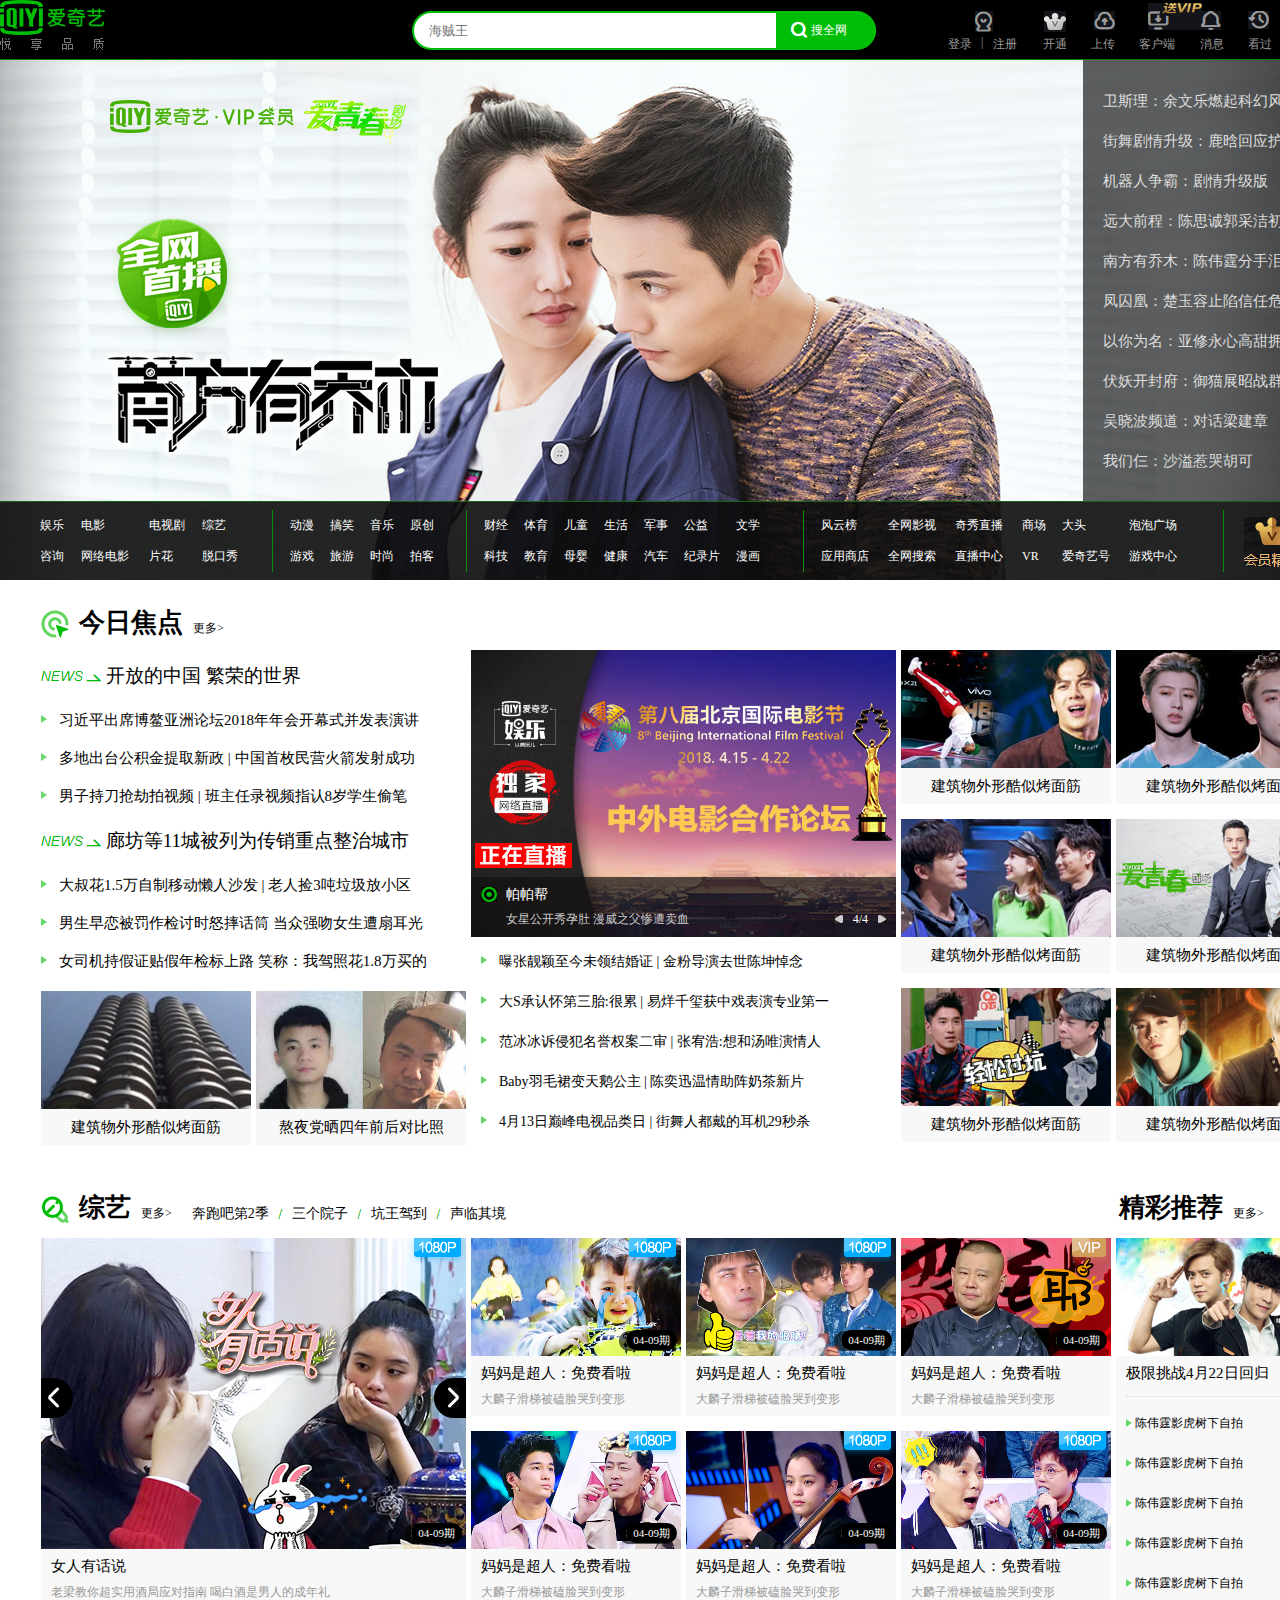
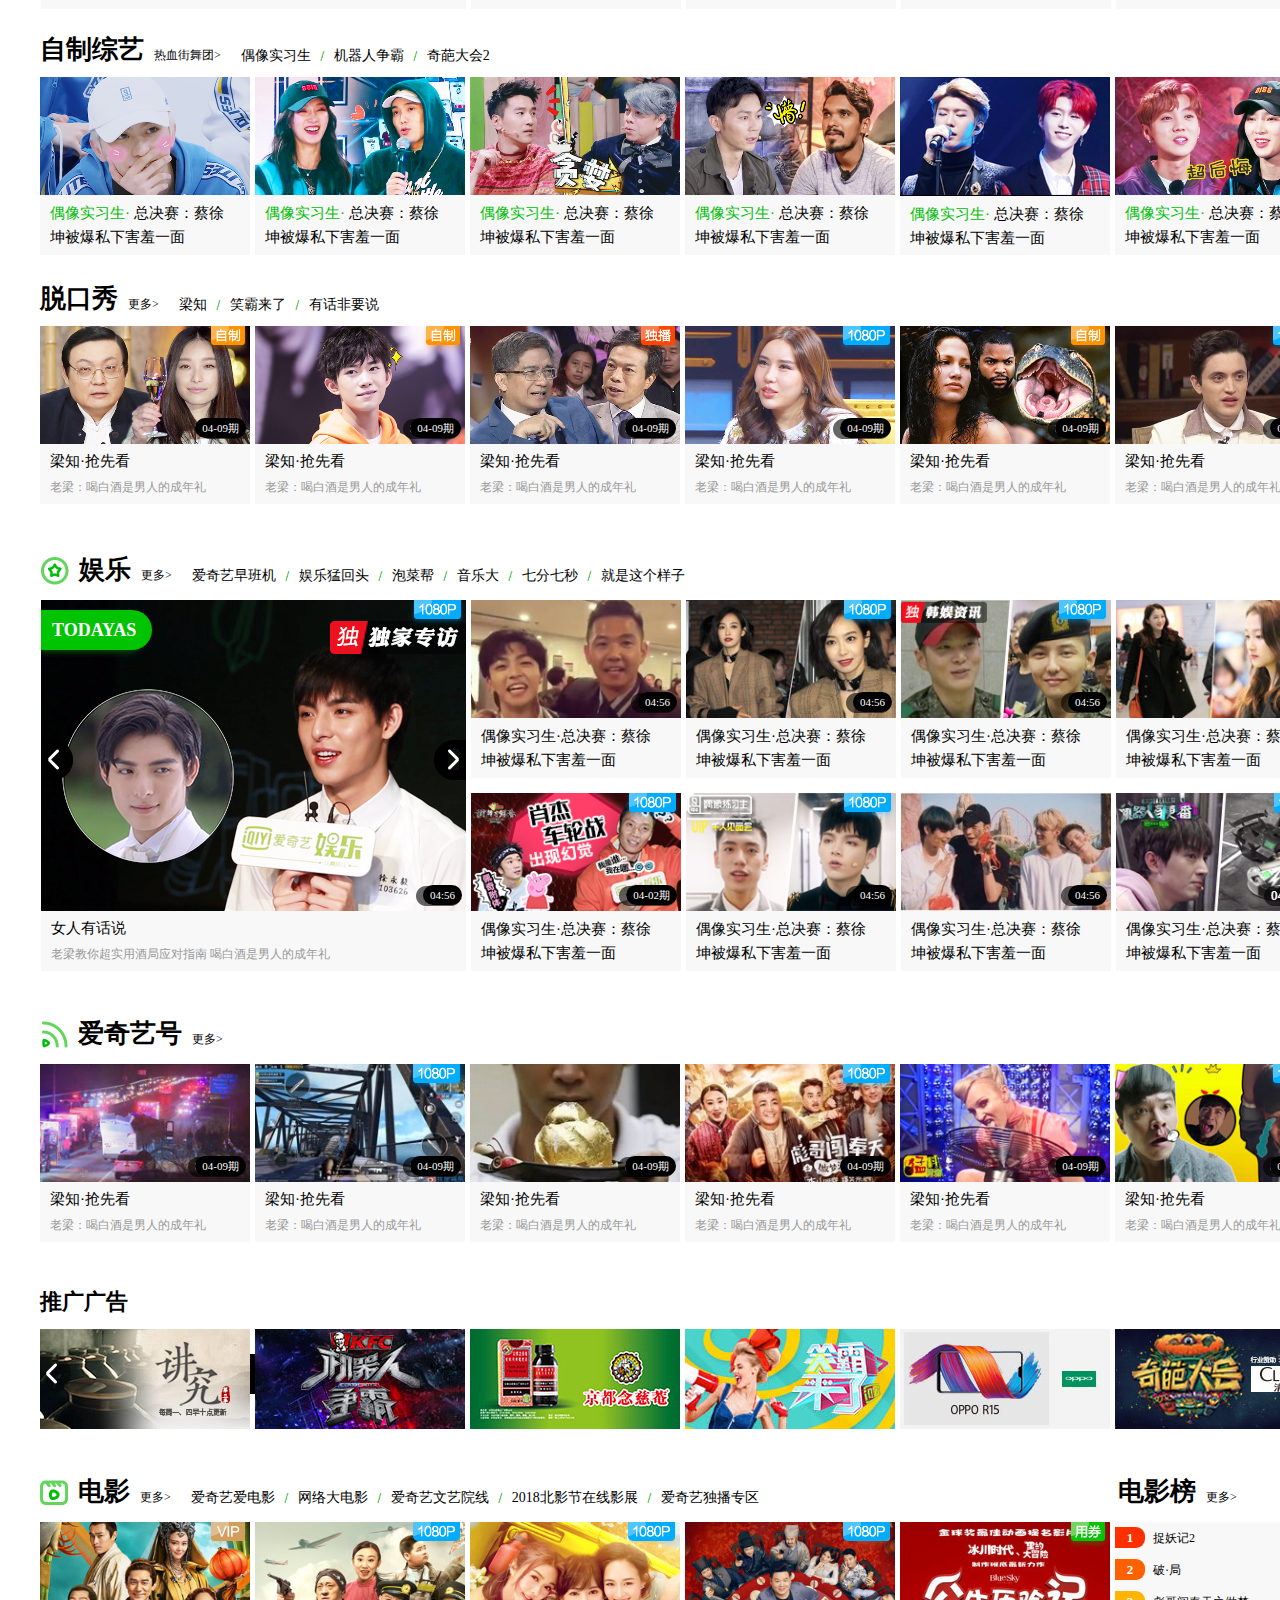
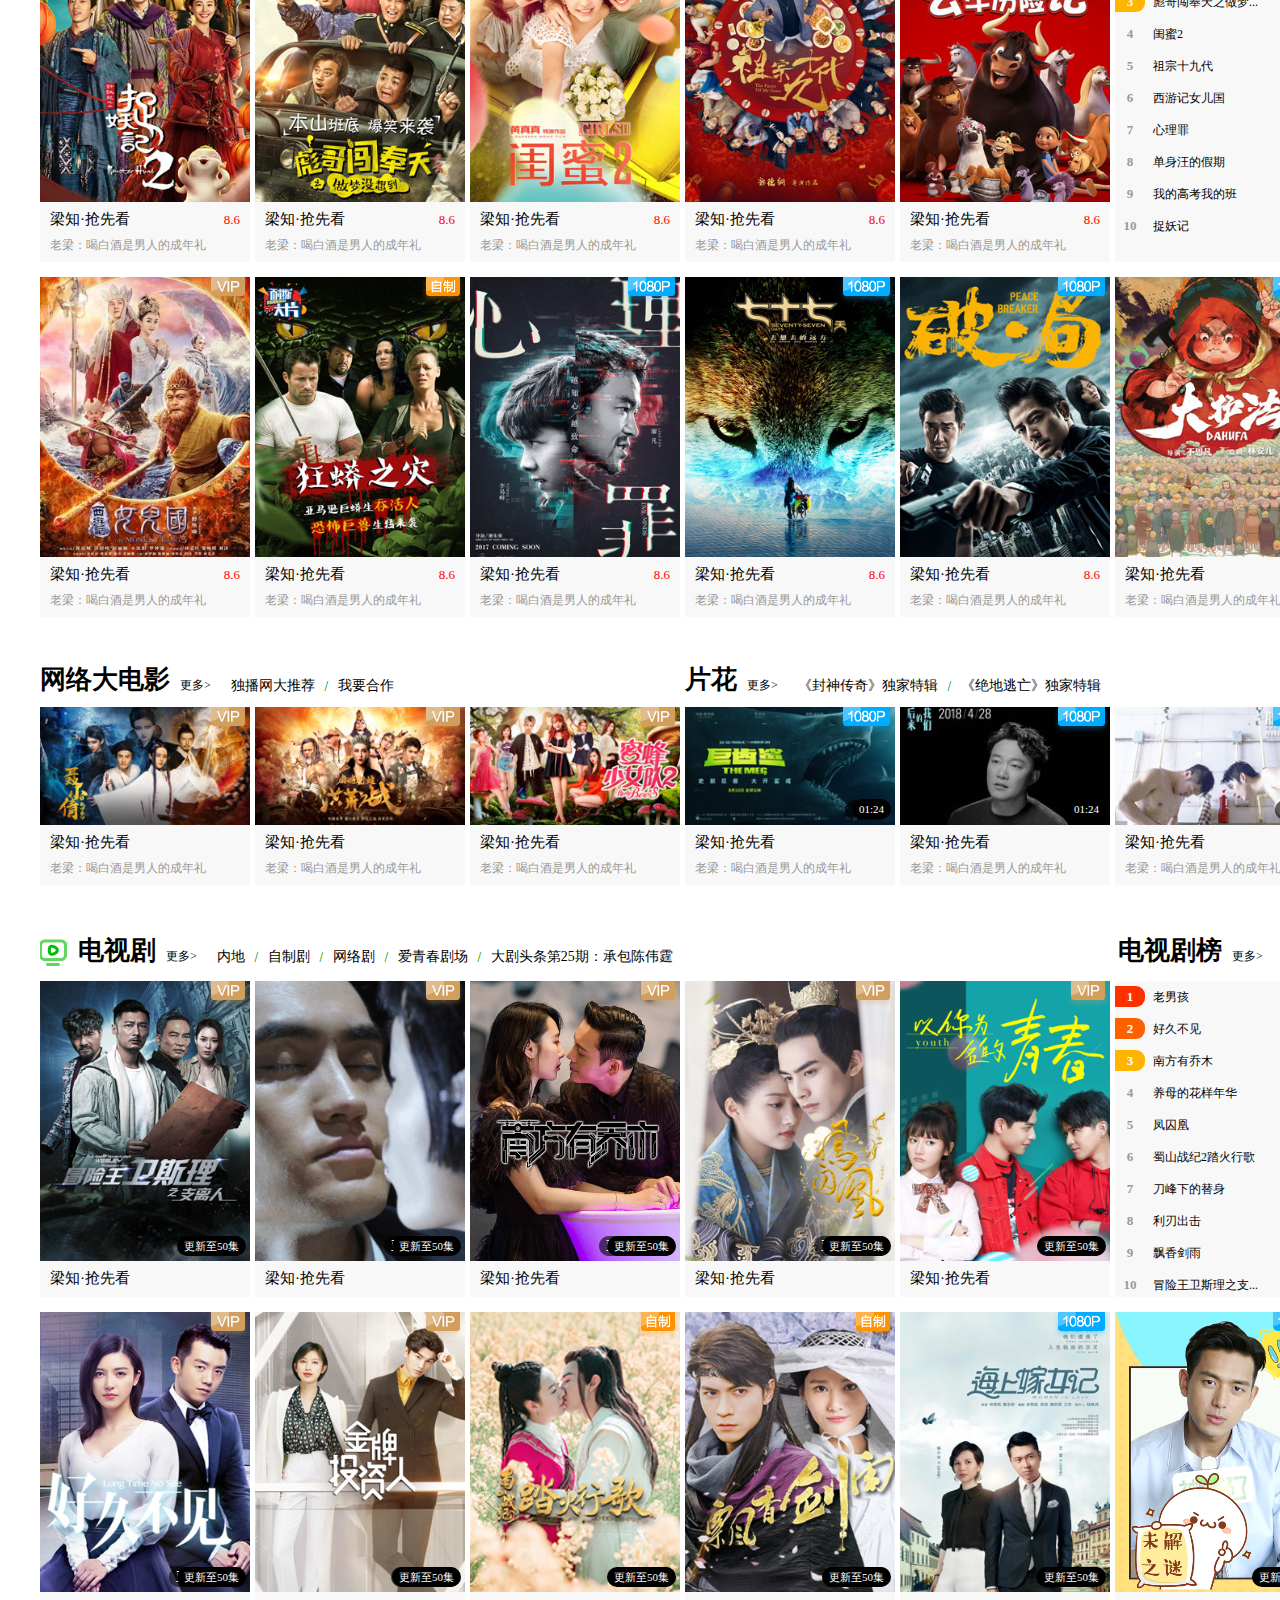
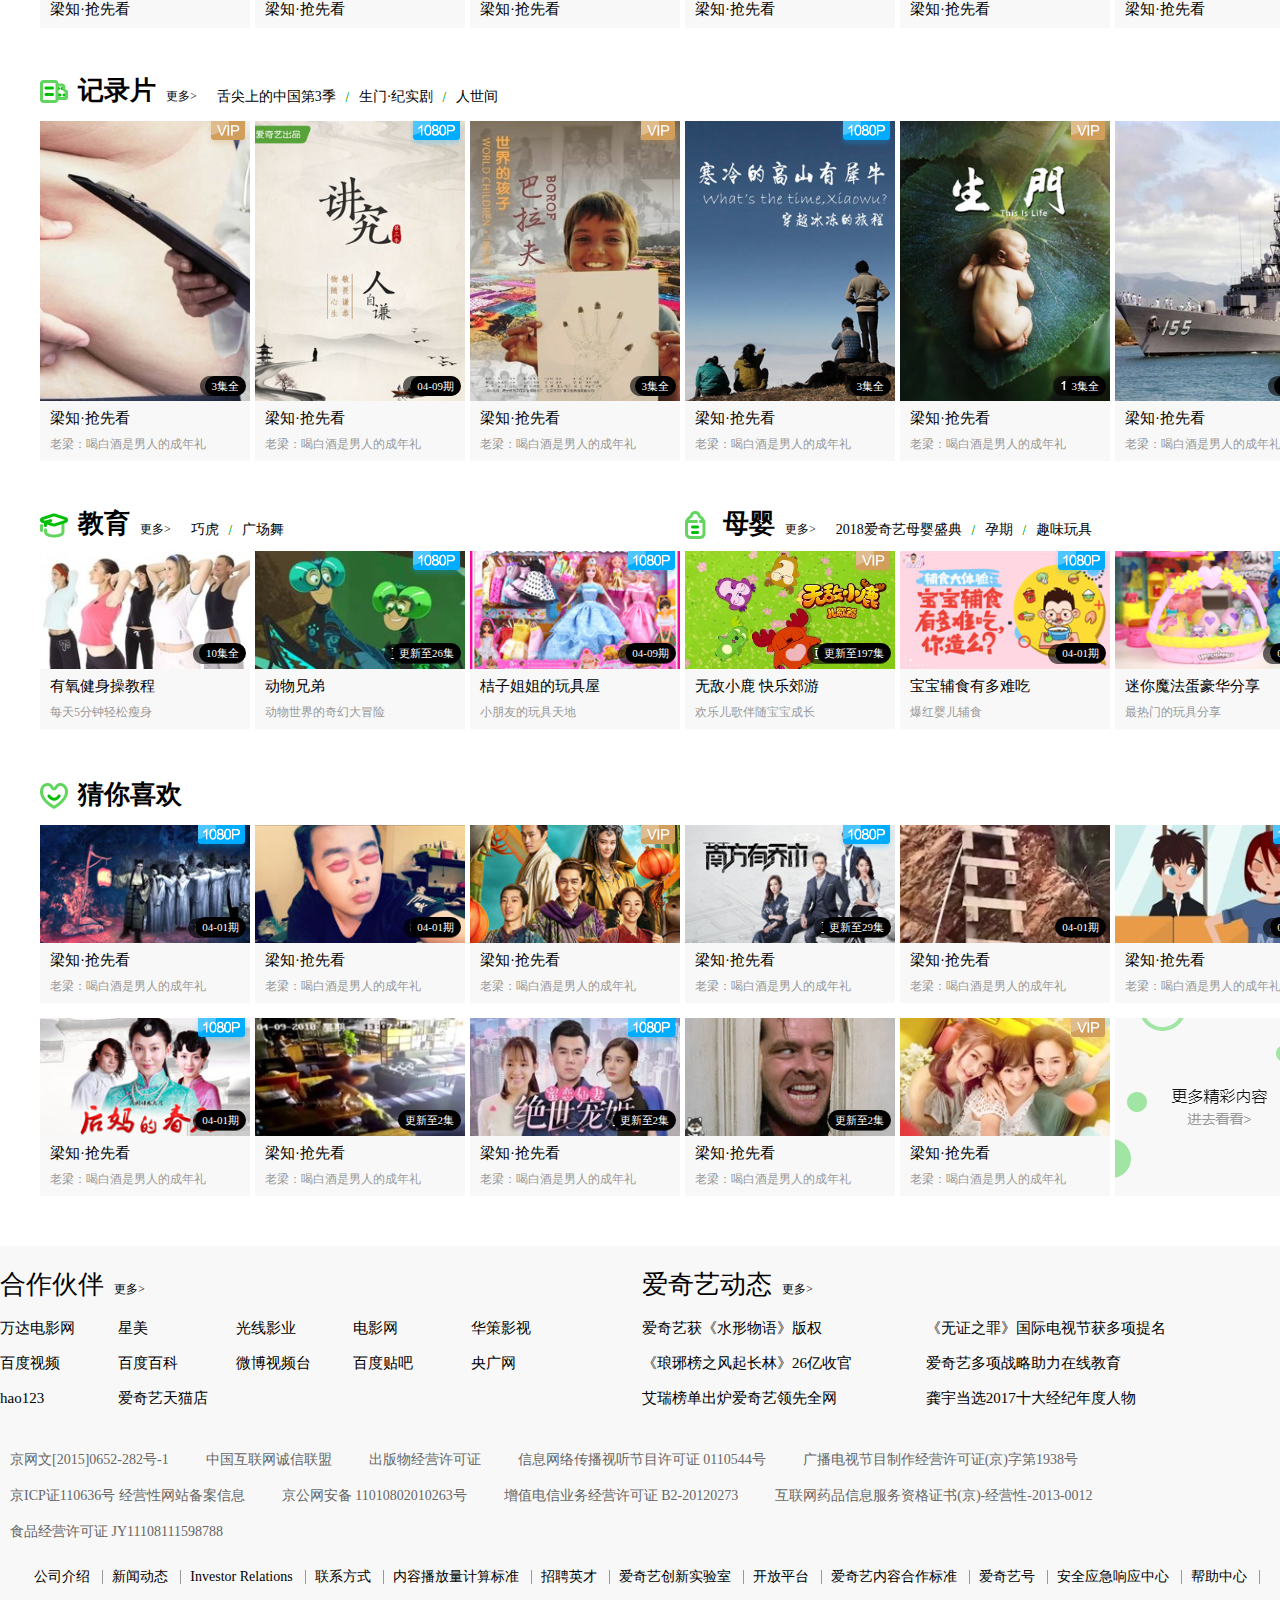
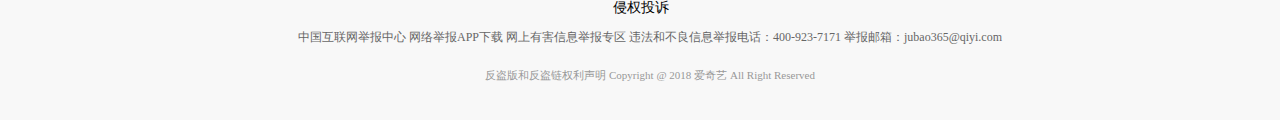
<file: html/index.html>
<!DOCTYPE html>
<html>
	<head>
		<meta charset="UTF-8">
		<title></title>
		<link rel="stylesheet" href="../css/index.css"/>
		<link rel="stylesheet" href="../css/globe.css"/>
	</head>
	<body>
		<header class="head">
			<div class="serch Shared-Center">
				<h1 class="logo">爱奇艺</h1>
				<div class="input-serch">
					<form action="" method="post">
						<input type="text" value="" placeholder="海贼王"/>
						<a href="">搜全网</a>
					</form>
				</div>
				<div class="head-nav">
					<span class="login-zhuce">
						<a href="" class="login">登录</a>
						<span class="gang">|</span>
						<a href="" class="zhuce">注册</a>
					</span>
					<a href="" class="dredge">开通</a>
					<a href="" class="upload">上传</a>
					<a href="" class="client">客户端</a>
					<a href="" class="information">消息</a>
					<a href="" class="haveseen">看过</a>
				</div>
			</div>
		</header>
		<div class="lunbo">
                           <!--
                           	作者：1158375295@qq.com
                           	时间：2018-04-16
                           	描述：轮播
                           -->
		</div>
		<div class="content Shared-Center">
			<div class="column"><!--特推列表-->
				<ul class="column-list">
					<li class="column-item" ><a href="">卫斯理：余文乐燃起科幻风云</a></li>
					<li class="column-item "><a href="">街舞剧情升级：鹿晗回应护短</a></li>
					<li class="column-item "><a href="">机器人争霸：剧情升级版</a></li>
					<li class="column-item"><a href="">远大前程：陈思诚郭采洁初吻</a></li>
					<li class="column-item"><a href="">南方有乔木：陈伟霆分手泪崩</a></li>
					<li class="column-item"><a href="">凤囚凰：楚玉容止陷信任危机</a></li>
					<li class="column-item"><a href="">以你为名：亚修永心高甜拥吻</a></li>
					<li class="column-item"><a href="">伏妖开封府：御猫展昭战群妖</a></li>
					<li class="column-item"><a href="">吴晓波频道：对话梁建章</a></li>
					<li class="column-item"><a href="">我们仨：沙溢惹哭胡可</a></li>
				</ul>
			</div>
			<div class="movie-type">  <!--分类-->
				<ul class="movie-type-list-o fl">
					<li>
						<a href="" class="erzi">娱乐</a>
						<a href="" class="extra-width">电影</a>
						<a href="" class="extra-width1">电视剧</a>
						<a href="" class="erzi">综艺</a>
					</li>
					<li>
						<a href="" class="erzi">咨询</a>
						<a href="" class="extra-width">网络电影</a>
						<a href=""class="extra-width1">片花</a>
						<a href="">脱口秀</a>
					</li>
				</ul>
				<ul class="movie-type-list-t fl">
					<li>
						<a href="" class="erzi">动漫</a>
						<a href="" class="erzi">搞笑</a>
						<a href="" class="erzi">音乐</a>
						<a href="" class="erzi">原创</a>
					</li>
					<li>
						<a href="" class="erzi">游戏</a>
						<a href="" class="erzi">旅游</a>
						<a href="" class="erzi">时尚</a>
						<a href="" class="erzi">拍客</a>
					</li>
				</ul>
				<ul class="movie-type-list-thr fl">
					<li>
						<a href="" class="erzi">财经</a>
						<a href="" class="erzi">体育</a>
						<a href="" class="erzi">儿童</a>
						<a href="" class="erzi">生活</a>
						<a href="" class="erzi">军事</a>
						<a href="" class="extra-width1">公益</a>
						<a href="" class="erzi">文学</a>
					</li>
					<li>
						<a href="" class="erzi">科技</a>
						<a href="" class="erzi">教育</a>
						<a href="" class="erzi">母婴</a>
						<a href="" class="erzi">健康</a>
						<a href="" class="erzi">汽车</a>
						<a href="" class="extra-width1">纪录片</a>
						<a href="" class="erzi">漫画</a>
					</li>
				</ul>
				<ul class="movie-type-list-f fl">
					<li>
						<a href="" class="extra-width">风云榜</a>
						<a href="" class="extra-width">全网影视</a>
						<a href="" class="extra-width">奇秀直播</a>
						<a href="" class="erzi">商场</a>
						<a href="" class="extra-width">大头</a>
						<a href="" class="extra-width">泡泡广场</a>
					</li>
					<li>
						<a href="" class="extra-width">应用商店</a>
						<a href="" class="extra-width">全网搜索</a>
						<a href="" class="extra-width">直播中心</a>
						<a href="" class="erzi">VR</a>
						<a href="" class="extra-width">爱奇艺号</a>
						<a href="" class="extra-width">游戏中心</a>
					</li>
				</ul>
			</div>
			<section id="today-focus"><!--今日焦点-->
				<header class="Module-head">
					<h3 class="Module-title fl">
						<a href="" class="Module-icon fl">tubiao</a>
						今日焦点
					</h3>
					<a href="" class="Module-more fl">更多></a>
				</header>
				<div class="Module-content">
					<div class="today-focus-one fl">
						<ul class="today-focus-one-list">
							<li class="today-focus-one-item focus-title">
								<span></span>
								<a href="">开放的中国 繁荣的世界</a>
							</li>
							<li class="today-focus-one-item">
								<span class="xiaosanjiao"></span>
								<a href="">习近平出席博鳌亚洲论坛2018年年会开幕式并发表演讲</a>
							</li>
							<li class="today-focus-one-item">
								<span class="xiaosanjiao"></span>
								<a href="">多地出台公积金提取新政</a>
								<span>|</span>
								<a href="">中国首枚民营火箭发射成功</a>
							</li>
							<li class="today-focus-one-item">
								<span class="xiaosanjiao"></span>
								<a href="">男子持刀抢劫拍视频</a>
								<span>|</span>
								<a href="">班主任录视频指认8岁学生偷笔</a>
							</li>
						</ul>
						<ul class="today-focus-one-list">
							<li class="today-focus-one-item focus-title">
								<span></span>
								<a href="">廊坊等11城被列为传销重点整治城市</a>
							</li>
							<li class="today-focus-one-item">
								<span class="xiaosanjiao"></span>
								<a href="">大叔花1.5万自制移动懒人沙发</a>
								<span>|</span>
								<a href="">老人捡3吨垃圾放小区</a>
							</li>
							<li class="today-focus-one-item">
								<span class="xiaosanjiao"></span>
								<a href="">男生早恋被罚作检讨时怒摔话筒 当众强吻女生遭扇耳光</a>
							</li>
							<li class="today-focus-one-item">
								<span class="xiaosanjiao"></span>
								<a href="">女司机持假证贴假年检标上路 笑称：我驾照花1.8万买的</a>
							</li>
						</ul>
						<div class="tupiankuai">
							<div class="Baking-gluten "> <!--烤面筋-->
								<a href="" class="tupian"><img src="../img/kaomianjin.png"/></a>
								<a href="" class="miaoshu">建筑物外形酷似烤面筋</a>
							</div>
							<div class="Baking-gluten no-margin"> <!--烤面筋-->
								<a href="" class="tupian"><img src="../img/aoyedang.png"/></a>
								<a href="" class="miaoshu">熬夜党晒四年前后对比照</a>
							</div>
						</div>
					</div>
					<div class="today-focus-two fl">
						<a href=""><img src="../img/papabang.png"/></a>
						<div class="bantouming">
							<h3 class="bantouming-title">
								<a href="" class="bantouming-bgimg">tubiao</a>
								<a href="">帕帕帮</a>
							</h3>
							<a href="" class="bantouming-title-miaoshu">女星公开秀孕肚 漫威之父惨遭卖血</a>
							<div class="fanye">
								<a href="" class="last"></a>
								<span>4/4</span>
								<a href="" class="next"></a>
							</div>
						</div>
						<ul class="today-focus-two-list">
							<li class="today-focus-two-item">
								<span class="xiaosanjiao"></span>
								<a href="">曝张靓颖至今未领结婚证</a>
								<span>|</span>
								<a href="">金粉导演去世陈坤悼念</a>
							</li>
							<li class="today-focus-two-item">
								<span class="xiaosanjiao"></span>
								<a href="">大S承认怀第三胎:很累</a>
								<span>|</span>
								<a href="">易烊千玺获中戏表演专业第一</a>
							</li>
							<li class="today-focus-two-item">
								<span class="xiaosanjiao"></span>
								<a href="">范冰冰诉侵犯名誉权案二审</a>
								<span>|</span>
								<a href="">张宥浩:想和汤唯演情人</a>
							</li>
							<li class="today-focus-two-item">
								<span class="xiaosanjiao"></span>
								<a href="">Baby羽毛裙变天鹅公主</a>
								<span>|</span>
								<a href="">陈奕迅温情助阵奶茶新片</a>
							</li>
							<li class="today-focus-two-item">
								<span class="xiaosanjiao"></span>
								<a href="">4月13日巅峰电视品类日</a>
								<span>|</span>
								<a href="">街舞人都戴的耳机29秒杀</a>
							</li>
						</ul>
					</div>
					<div class="today-focus-three fl">
						<ul class="today-focus-three-list">
							<li class="today-focus-three-item have-mar-b">
								<div class="Baking-gluten"> <!--烤面筋-->
									<a href="" class="tupian"><img src="../img/images/focus-three_03.png"/></a>
									<a href="" class="miaoshu">建筑物外形酷似烤面筋</a>
								</div>
							</li>
							<li class="today-focus-three-item have-mar-b">
								<div class="Baking-gluten no-margin"> <!--烤面筋-->
									<a href="" class="tupian"><img src="../img/images/focus-three_05.png"/></a>
									<a href="" class="miaoshu">建筑物外形酷似烤面筋</a>
								</div>
							</li>
							<li class="today-focus-three-item have-mar-b">
								<div class="Baking-gluten jiewutuan"> <!--烤面筋-->
									<a href="" class="tupian"><img src="../img/images/focus-three_09.png"/></a>
									<a href="" class="miaoshu">建筑物外形酷似烤面筋</a>
								</div>
							</li>
							<li class="today-focus-three-item have-mar-b">
								<div class="Baking-gluten no-margin jiewutuan"> <!--烤面筋-->
									<a href="" class="tupian"><img src="../img/images/focus-three_10.png"/></a>
									<a href="" class="miaoshu">建筑物外形酷似烤面筋</a>
								</div>
							</li>
							<li class="today-focus-three-item">
								<div class="Baking-gluten jiewutuan"> <!--烤面筋-->
									<a href="" class="tupian"><img src="../img/images/focus-three_13.png"/></a>
									<a href="" class="miaoshu">建筑物外形酷似烤面筋</a>
								</div>
							</li>
							<li class="today-focus-three-item">
								<div class="Baking-gluten no-margin jiewutuan"> <!--烤面筋-->
									<a href="" class="tupian"><img src="../img/images/focus-three_14.png"/></a>
									<a href="" class="miaoshu">建筑物外形酷似烤面筋</a>
								</div>
							</li>
							
						</ul>
					</div>
				</div>
			</section>
			<section class="variety-play"><!--综艺-->
				<header class="Module-head-one fl">
					<h3 class="Module-title fl">
						<a href="" class="Module-icon1 fl">tubiao</a>
						综艺
					</h3>
					<a href="" class="Module-more fl">更多></a>
					<a href="" class="more-one have-bcimg">奔跑吧第2季</a>
					<a href="" class="more-two have-bcimg">三个院子</a>
					<a href="" class="more-three have-bcimg">坑王驾到</a>
					<a href="" class="more-four">声临其境</a>
					<div class="Module-head-two fr">
						<h3 class="Module-title fl">精彩推荐</h3>
						<a href="" class="Module-more fl">更多></a>
					</div>
				</header>
				<div class="Module-content">
					<div class="variety-play-one fl">
						<a href=""><img src="../img/variety-play-one.png"/></a>
						<a href="" class="variety-one-title">女人有话说</a>
						<a href="" class="variety-one-miaoshu">老梁教你超实用酒局应对指南 喝白酒是男人的成年礼</a>
						<a href="" class="definition-1080 definition">1080P</a>
						<a href="" class="datetime-typeone datetime">04-09期</a>
						<a href="" class="lunbo-btn-l lunbo-btn"><</a>
						<a href="" class="lunbo-btn-r lunbo-btn">></a>
					</div>
					<div class="variety-play-two fl">
						<ul class="variety-play-two-list">
							<li class="variety-play-two-item">
								<a href=""><img src="../img/images/variety-play-two_03.png"/></a>
								<a href="" class="variety-one-title">妈妈是超人：免费看啦</a>
								<a href="" class="variety-one-miaoshu">大麟子滑梯被磕脸哭到变形</a>
								<a href="" class="definition definition-1080">1080P</a>
								<a href="" class="datetime-typetwo datetime">04-09期</a>
							</li>
							<li class="variety-play-two-item">
								<a href=""><img src="../img/images/variety-play-two_05.png"/></a>
								<a href="" class="variety-one-title">妈妈是超人：免费看啦</a>
								<a href="" class="variety-one-miaoshu">大麟子滑梯被磕脸哭到变形</a>
								<a href="" class="definition-1080 definition">1080P</a>
								<a href="" class="datetime-typetwo datetime">04-09期</a>
							</li>
							<li class="variety-play-two-item no-margin">
								<a href=""><img src="../img/images/variety-play-two_07.png"/></a>
								<a href="" class="variety-one-title">妈妈是超人：免费看啦</a>
								<a href="" class="variety-one-miaoshu">大麟子滑梯被磕脸哭到变形</a>
								<a href="" class="definition-vip definition">vip</a>
								<a href="" class="datetime-typetwo datetime">04-09期</a>
							</li>
							<li class="variety-play-two-item no-marginb">
								<a href=""><img src="../img/images/variety-play-two_12.png"/></a>
								<a href="" class="variety-one-title">妈妈是超人：免费看啦</a>
								<a href="" class="variety-one-miaoshu">大麟子滑梯被磕脸哭到变形</a>
								<a href="" class="definition-1080 definition">1080P</a>
								<a href="" class="datetime-typetwo datetime">04-09期</a>
							</li>
							<li class="variety-play-two-item no-marginb">
								<a href=""><img src="../img/images/variety-play-two_13.png"/></a>
								<a href="" class="variety-one-title">妈妈是超人：免费看啦</a>
								<a href="" class="variety-one-miaoshu">大麟子滑梯被磕脸哭到变形</a>
								<a href="" class="definition-1080 definition">1080P</a>
								<a href="" class="datetime-typetwo datetime">04-09期</a>
							</li>
							<li class="variety-play-two-item no-margin no-marginb">
								<a href=""><img src="../img/images/variety-play-two_15.png"/></a>
								<a href="" class="variety-one-title">妈妈是超人：免费看啦</a>
								<a href="" class="variety-one-miaoshu">大麟子滑梯被磕脸哭到变形</a>
								<a href="" class="definition-1080 definition">1080P</a>
								<a href="" class="datetime-typetwo datetime">04-09期</a>
							</li>
						</ul>
					</div>
					<div class="variety-play-three fl">
						<div class="jingcai-top">
							<a href=""><img src="../img/images/variety-play-three_01.png"/></a>
							<a href="" class="variety-one-title">极限挑战4月22日回归</a>
						</div>
						<div class="jingcai-content">
							<ul class="jingcai-content-list">
								<li class="jingcai-content-item">
									<span></span>
									<a href="">陈伟霆影虎树下自拍</a>
								</li>
								<li class="jingcai-content-item">
									<span></span>
									<a href="">陈伟霆影虎树下自拍</a>
								</li>
								<li class="jingcai-content-item">
									<span></span>
									<a href="">陈伟霆影虎树下自拍</a>
								</li>
								<li class="jingcai-content-item">
									<span></span>
									<a href="">陈伟霆影虎树下自拍</a>
								</li>
								<li class="jingcai-content-item">
									<span></span>
									<a href="">陈伟霆影虎树下自拍</a>
								</li>
							</ul>
						</div>
					</div>
				</div>
			</section>
			<section class="zizhi-zongyi"><!--自制综艺-->
				<header class="Module-head">
					<h3 class="Module-title fl">自制综艺</h3>
					<a href="" class="Module-more">热血街舞团></a>
					<a href="" class="more-one have-bcimg">偶像实习生</a>
					<a href="" class="more-two have-bcimg">机器人争霸</a>
					<a href="" class="more-three">奇葩大会2</a>
				</header>
				<ul class="zizhi-zongyi-list">
					<li class="zizhi-zongyi-item">
						<a href=""><img src="../img/images/zhizhi-aiqiyihao_03.png"/></a>
						<a href="" class="zongyi-miaoshu">
							<span>偶像实习生·</span>
							总决赛：蔡徐坤被爆私下害羞一面</a>
					</li>
					<li class="zizhi-zongyi-item">
						<a href=""><img src="../img/images/zhizhi-aiqiyihao_05.png"/></a>
						<a href="" class="zongyi-miaoshu">
							<span>偶像实习生·</span>
							总决赛：蔡徐坤被爆私下害羞一面</a>
					</li>
					<li class="zizhi-zongyi-item">
						<a href=""><img src="../img/images/zhizhi-aiqiyihao_07.png"/></a>
						<a href="" class="zongyi-miaoshu">
							<span>偶像实习生·</span>
							总决赛：蔡徐坤被爆私下害羞一面</a>
					</li>
					<li class="zizhi-zongyi-item">
						<a href=""><img src="../img/images/zhizhi-aiqiyihao_09.png"/></a>
						<a href="" class="zongyi-miaoshu">
							<span>偶像实习生·</span>
							总决赛：蔡徐坤被爆私下害羞一面</a>
					</li>
					<li class="zizhi-zongyi-item">
						<a href=""><img src="../img/images/zhizhi-aiqiyihao_12.png"/></a>
						<a href="" class="zongyi-miaoshu">
							<span>偶像实习生·</span>
							总决赛：蔡徐坤被爆私下害羞一面</a>
					</li>
					<li class="zizhi-zongyi-item no-margin">
						<a href=""><img src="../img/images/zhizhi-aiqiyihao_13.png"/></a>
						<a href="" class="zongyi-miaoshu">
							<span>偶像实习生·</span>
							总决赛：蔡徐坤被爆私下害羞一面</a>
					</li>
				</ul>
			</section>
			<section class="zizhi-zongyi"><!--脱口秀-->
				<header class="Module-head">
					<h3 class="Module-title fl">脱口秀</h3>
					<a href="" class="Module-more">更多></a>
					<a href="" class="more-one have-bcimg">梁知</a>
					<a href="" class="more-two have-bcimg">笑霸来了</a>
					<a href="" class="more-three">有话非要说</a>
				</header>
				<ul class="tuokouxiu-list">
					<li class="tuokouxiu-item1">
						<a href=""><img src="../img/images/zhizhi-aiqiyihao_21.png"/></a>
						<a href="" class="variety-one-title">梁知·抢先看</a>
						<a href="" class="variety-one-miaoshu no-margint">老梁：喝白酒是男人的成年礼</a>
						<a href="" class="definition-zizhi definition">自制</a>
						<a href="" class="datetime-typetwo datetime">04-09期</a>
					</li>
					<li class="tuokouxiu-item1">
						<a href=""><img src="../img/images/zhizhi-aiqiyihao_22.png"/></a>
						<a href="" class="variety-one-title">梁知·抢先看</a>
						<a href="" class="variety-one-miaoshu no-margint">老梁：喝白酒是男人的成年礼</a>
						<a href="" class="definition-zizhi definition">自制</a>
						<a href="" class="datetime-typetwo datetime">04-09期</a>
					</li>
					<li class="tuokouxiu-item1">
						<a href=""><img src="../img/images/zhizhi-aiqiyihao_23.png"/></a>
						<a href="" class="variety-one-title">梁知·抢先看</a>
						<a href="" class="variety-one-miaoshu no-margint">老梁：喝白酒是男人的成年礼</a>
						<a href="" class="definition-dubo definition">独播</a>
						<a href="" class="datetime-typetwo datetime">04-09期</a>
					</li>
					<li class="tuokouxiu-item1">
						<a href=""><img src="../img/images/zhizhi-aiqiyihao_24.png"/></a>
						<a href="" class="variety-one-title">梁知·抢先看</a>
						<a href="" class="variety-one-miaoshu no-margint">老梁：喝白酒是男人的成年礼</a>
						<a href="" class="definition-1080 definition">1080</a>
						<a href="" class="datetime-typetwo datetime">04-09期</a>
					</li>
					<li class="tuokouxiu-item1">
						<a href=""><img src="../img/images/zhizhi-aiqiyihao_25.png"/></a>
						<a href="" class="variety-one-title">梁知·抢先看</a>
						<a href="" class="variety-one-miaoshu no-margint">老梁：喝白酒是男人的成年礼</a>
						<a href="" class="definition-zizhi definition">自制</a>
						<a href="" class="datetime-typetwo datetime">04-09期</a>
					</li>
					<li class="tuokouxiu-item1">
						<a href=""><img src="../img/images/zhizhi-aiqiyihao_26.png"/></a>
						<a href="" class="variety-one-title">梁知·抢先看</a>
						<a href="" class="variety-one-miaoshu no-margint">老梁：喝白酒是男人的成年礼</a>
						<a href="" class="definition-1080 definition">1080</a>
						<a href="" class="datetime-typetwo datetime">04-09期</a>
					</li>
				</ul>
			</section>
			<section class="variety-play"><!--娱乐-->
				<header class="Module-head-one fl">
					<h3 class="Module-title fl">
						<a href="" class="Module-icon2 fl">tubiao</a>
						娱乐
					</h3>
					<a href="" class="Module-more fl">更多></a>
					<a href="" class="more-one have-bcimg">爱奇艺早班机</a>
					<a href="" class="more-two have-bcimg">娱乐猛回头</a>
					<a href="" class="more-three have-bcimg">泡菜帮</a>
					<a href="" class="more-four have-bcimg">音乐大</a>
					<a href="" class="more-five have-bcimg">七分七秒</a>
					<a href="" class="more-six">就是这个样子</a>
				</header>
				<div class="Module-content">
					<div class="variety-play-one fl">
						<a href=""><img src="../img/variety-play-yule.png"/></a>
						<a href="" class="variety-one-title">女人有话说</a>
						<a href="" class="variety-one-miaoshu">老梁教你超实用酒局应对指南 喝白酒是男人的成年礼</a>
						<a href="" class="definition-1080 definition">1080</a>
						<a class="TODAY">TODAYAS</a>
						<a href="" class="datetime-typeone datetime">04:56</a>
						<a href="" class="lunbo-btn-l lunbo-btn"><</a>
						<a href="" class="lunbo-btn-r lunbo-btn">></a>
					</div>
					<ul class="variety-play-individuality-list fl">
						<li class="zizhi-zongyi-item">
							<a href=""><img src="../img/images/zhizhi-aiqiyihao_33.png"/></a>
							<a href="" class="individuality-miaoshu">偶像实习生·总决赛：蔡徐坤被爆私下害羞一面</a>
							<a href="" class="datetime-typetwo datetime">04:56</a>
						</li>
						<li class="zizhi-zongyi-item">
							<a href=""><img src="../img/images/zhizhi-aiqiyihao_34.png"/></a>
							<a href="" class="individuality-miaoshu">偶像实习生·总决赛：蔡徐坤被爆私下害羞一面</a>
							<a href="" class="definition definition-1080">1080</a>
							<a href="" class="datetime-typetwo datetime">04:56</a>
						</li>
						<li class="zizhi-zongyi-item">
							<a href=""><img src="../img/images/zhizhi-aiqiyihao_35.png"/></a>
							<a href="" class="individuality-miaoshu">偶像实习生·总决赛：蔡徐坤被爆私下害羞一面</a>
							<a href="" class="definition definition-1080">1080</a>
							<a href="" class="datetime-typetwo datetime">04:56</a>
						</li>
						<li class="zizhi-zongyi-item no-margin">
							<a href=""><img src="../img/images/zhizhi-aiqiyihao_36.png"/></a>
							<a href="" class="individuality-miaoshu">偶像实习生·总决赛：蔡徐坤被爆私下害羞一面</a>
							<a href="" class="datetime-typetwo datetime">04:56</a>
						<li class="zizhi-zongyi-item no-marginb">
							<a href=""><img src="../img/images/zhizhi-aiqiyihao_41.png"/></a>
							<a href="" class="individuality-miaoshu">偶像实习生·总决赛：蔡徐坤被爆私下害羞一面</a>
							<a href="" class="definition definition-1080">1080</a>
							<a href="" class="datetime-typetwo datetime">04-02期</a>
						</li>
						<li class="zizhi-zongyi-item no-marginb">
							<a href=""><img src="../img/images/zhizhi-aiqiyihao_42.png"/></a>
							<a href="" class="individuality-miaoshu">偶像实习生·总决赛：蔡徐坤被爆私下害羞一面</a>
							<a href="" class="definition definition-1080">1080</a>
							<a href="" class="datetime-typetwo datetime">04:56</a>
						</li>
						<li class="zizhi-zongyi-item no-marginb">
							<a href=""><img src="../img/images/zhizhi-aiqiyihao_43.png"/></a>
							<a href="" class="individuality-miaoshu">偶像实习生·总决赛：蔡徐坤被爆私下害羞一面</a>
							<a href="" class="datetime-typetwo datetime">04:56</a>
						</li>
						<li class="zizhi-zongyi-item no-margin no-marginb">
							<a href=""><img src="../img/images/zhizhi-aiqiyihao_44.png"/></a>
							<a href="" class="individuality-miaoshu">偶像实习生·总决赛：蔡徐坤被爆私下害羞一面</a>
							<a href="" class="definition definition-1080">1080</a>
							<a href="" class="datetime-typetwo datetime">04:56</a>
						</li>
					</ul>
				</div>
			</section>
			<section class="aiqiyihao"><!--爱奇艺号-->
				<header class="Module-head-one fl">
					<h3 class="Module-title fl">
						<a href="" class="Module-icon3 fl">tubiao</a>
						爱奇艺号
					</h3>
					<a href="" class="Module-more fl">更多></a>
				</header>
				<ul class="tuokouxiu-list fl">
					<li class="tuokouxiu-item1">
						<a href=""><img src="../img/images/aiqiyihao_03.png"/></a>
						<a href="" class="variety-one-title">梁知·抢先看</a>
						<a href="" class="variety-one-miaoshu no-margint">老梁：喝白酒是男人的成年礼</a>
						<a href="" class="datetime-typetwo datetime">04-09期</a>
					</li>
					<li class="tuokouxiu-item1">
						<a href=""><img src="../img/images/aiqiyihao_05.png"/></a>
						<a href="" class="variety-one-title">梁知·抢先看</a>
						<a href="" class="variety-one-miaoshu no-margint">老梁：喝白酒是男人的成年礼</a>
						<a href="" class="definition definition-1080">1080</a>
						<a href="" class="datetime-typetwo datetime">04-09期</a>
					</li>
					<li class="tuokouxiu-item1">
						<a href=""><img src="../img/images/aiqiyihao_07.png"/></a>
						<a href="" class="variety-one-title">梁知·抢先看</a>
						<a href="" class="variety-one-miaoshu no-margint">老梁：喝白酒是男人的成年礼</a>
						<a href="" class="datetime-typetwo datetime">04-09期</a>
					</li>
					<li class="tuokouxiu-item1">
						<a href=""><img src="../img/images/aiqiyihao_09.png"/></a>
						<a href="" class="variety-one-title">梁知·抢先看</a>
						<a href="" class="variety-one-miaoshu no-margint">老梁：喝白酒是男人的成年礼</a>
						<a href="" class="definition definition-1080">1080</a>
						<a href="" class="datetime-typetwo datetime">04-09期</a>
					</li>
					<li class="tuokouxiu-item1">
						<a href=""><img src="../img/images/aiqiyihao_11.png"/></a>
						<a href="" class="variety-one-title">梁知·抢先看</a>
						<a href="" class="variety-one-miaoshu no-margint">老梁：喝白酒是男人的成年礼</a>
						<a href="" class="datetime-typetwo datetime">04-09期</a>
					</li>
					<li class="tuokouxiu-item1">
						<a href=""><img src="../img/images/aiqiyihao_13.png"/></a>
						<a href="" class="variety-one-title">梁知·抢先看</a>
						<a href="" class="variety-one-miaoshu no-margint">老梁：喝白酒是男人的成年礼</a>
						<a href="" class="definition definition-1080">1080</a>
						<a href="" class="datetime-typetwo datetime">04-09期</a>
					</li>
				</ul>
			</section>
			<section class="guanggao-ad"><!--推广广告-->
				<header class="guanggao-head">
					<h3 class="guanggao-title">推广广告</h3>
				</header>
				<ul class="guanggao-ad-list clearfix">
					<li class="guanggao-ad-item">
						<a href=""><img src="../img/images/tuiguang-ad_03.png"/></a>
						<a href="javascript:void(0)" onclick="dianji()" class="lunbo-btn-ad-l lunbo-btn"><</a>
					</li>
					<li class="guanggao-ad-item">
						<a href=""><img src="../img/images/tuiguang-ad_05.png"/></a>
					</li>
					<li class="guanggao-ad-item">
						<a href=""><img src="../img/images/tuiguang-ad_07.png"/></a>
					</li>
					<li class="guanggao-ad-item">
						<a href=""><img src="../img/images/tuiguang-ad_09.png"/></a>
					</li>
					
					<li class="guanggao-ad-item">
						<a href=""><img src="../img/images/tuiguang-ad_11.png"/></a>
					</li>
					<li class="guanggao-ad-item">
						<a href=""><img src="../img/images/tuiguang-ad_13.png"/></a>
						<a href="javascript:void(0)" class="lunbo-btn-ad-r lunbo-btn">></a>
					</li>
				</ul>
			</section>
			<section class="movie-TV"><!--电影-->
				<header class="Module-head-one fl">
					<h3 class="Module-title fl">
						<a href="" class="Module-icon4 fl">tubiao</a>
						电影
					</h3>
					<a href="" class="Module-more fl">更多></a>
					<a href="" class="more-one have-bcimg">爱奇艺爱电影</a>
					<a href="" class="more-two have-bcimg">网络大电影</a>
					<a href="" class="more-three have-bcimg">爱奇艺文艺院线</a>
					<a href="" class="more-four have-bcimg">2018北影节在线影展</a>
					<a href="" class="more-four">爱奇艺独播专区</a>
					<div class="Module-head-two fr">
						<h3 class="Module-title fl">电影榜</h3>
						<a href="" class="Module-more fl">更多></a>
					</div>
				</header>
				<ul class="movie-TV-list fl">
					<li class="movie-TV-item">
						<a href="new_file.html" target="_blank"><img src="../img/images/dianying_03.png"/></a>
						<a href="" class="variety-one-title fl">梁知·抢先看</a>
						<a href="" class="pingfen fr">8.6</a>
						<a href="" class="variety-one-miaoshu no-margint clearfix">老梁：喝白酒是男人的成年礼</a>
						<a href="" class="definition-vip definition">vip</a>
					</li>
					<li class="movie-TV-item">
						<a href=""><img src="../img/images/dianying_05.png"/></a>
						<a href="" class="variety-one-title fl">梁知·抢先看</a>
						<a href="" class="pingfen fr">8.6</a>
						<a href="" class="variety-one-miaoshu no-margint clearfix">老梁：喝白酒是男人的成年礼</a>
						<a href="" class="definition-1080 definition">1080</a>
					</li>
					<li class="movie-TV-item">
						<a href=""><img src="../img/images/dianying_07.png"/></a>
						<a href="" class="variety-one-title fl">梁知·抢先看</a>
						<a href="" class="pingfen fr">8.6</a>
						<a href="" class="variety-one-miaoshu no-margint clearfix">老梁：喝白酒是男人的成年礼</a>
						<a href="" class="definition-1080 definition">1080</a>
					</li>
					<li class="movie-TV-item">
						<a href=""><img src="../img/images/dianying_09.png"/></a>
						<a href="" class="variety-one-title fl">梁知·抢先看</a>
						<a href="" class="pingfen fr">8.6</a>
						<a href="" class="variety-one-miaoshu no-margint clearfix">老梁：喝白酒是男人的成年礼</a>
						<a href="" class="definition-1080 definition">1080</a>
					</li>
					<li class="movie-TV-item">
						<a href=""><img src="../img/images/dianying_11.png"/></a>
						<a href="" class="variety-one-title fl">梁知·抢先看</a>
						<a href="" class="pingfen fr">8.6</a>
						<a href="" class="variety-one-miaoshu no-margint clearfix">老梁：喝白酒是男人的成年礼</a>
						<a href="" class="definition-yongquan definition">用券</a>
					</li>
					<li class="movie-TV-item no-margin">
						<ol class="movie-top-list">
							<li class="movie-top-item">
								<a href="" class="top-one top-one-two-three">1</a>
								<a href="" class="movie-top-name">捉妖记2</a>
								<a href="" class="shangsheng"></a>
							</li>
							<li class="movie-top-item">
								<a href="" class="top-two top-one-two-three">2</a>
								<a href="" class="movie-top-name">破·局</a>
								<a href="" class="shangsheng"></a>
							</li>
							<li class="movie-top-item">
								<a href="" class="top-three top-one-two-three">3</a>
								<a href="" class="movie-top-name">彪哥闯奉天之做梦...</a>
								<a href="" class="shangsheng"></a>
							</li>
							<li class="movie-top-item">
								<a href="" class="top-four">4</a>
								<a href="" class="movie-top-name">闺蜜2</a>
								<a href="" class="shangsheng"></a>
							</li>
							<li class="movie-top-item">
								<a href="" class="top-four">5</a>
								<a href="" class="movie-top-name">祖宗十九代</a>
								<a href="" class="shangsheng"></a>
							</li>
							<li class="movie-top-item">
								<a href="" class="top-four">6</a>
								<a href="" class="movie-top-name">西游记女儿国</a>
								<a href="" class="shangsheng"></a>
							</li>
							<li class="movie-top-item">
								<a href="" class="top-four">7</a>
								<a href="" class="movie-top-name">心理罪</a>
								<a href="" class="shangsheng"></a>
							</li>
							<li class="movie-top-item">
								<a href="" class="top-four">8</a>
								<a href="" class="movie-top-name">单身汪的假期</a>
								<a href="" class="shangsheng"></a>
							</li>
							<li class="movie-top-item">
								<a href="" class="top-four">9</a>
								<a href="" class="movie-top-name">我的高考我的班</a>
								<a href="" class="shangsheng"></a>
							</li>
							<li class="movie-top-item">
								<a href="" class="top-four">10</a>
								<a href="" class="movie-top-name">捉妖记</a>
								<a href="" class="shangsheng"></a>
							</li>
						</ol>
					</li>
					<li class="movie-TV-item no-marginb">
						<a href=""><img src="../img/images/dianying_18.png"/></a>
						<a href="" class="variety-one-title fl">梁知·抢先看</a>
						<a href="" class="pingfen fr">8.6</a>
						<a href="" class="variety-one-miaoshu no-margint clearfix">老梁：喝白酒是男人的成年礼</a>
						<a href="" class="definition-vip definition">1080</a>
					</li>
					<li class="movie-TV-item no-marginb">
						<a href=""><img src="../img/images/dianying_19.png"/></a>
						<a href="" class="variety-one-title fl">梁知·抢先看</a>
						<a href="" class="pingfen fr">8.6</a>
						<a href="" class="variety-one-miaoshu no-margint clearfix">老梁：喝白酒是男人的成年礼</a>
						<a href="" class="definition-zizhi definition">1080</a>
					</li>
					<li class="movie-TV-item no-marginb">
						<a href=""><img src="../img/images/dianying_20.png"/></a>
						<a href="" class="variety-one-title fl">梁知·抢先看</a>
						<a href="" class="pingfen fr">8.6</a>
						<a href="" class="variety-one-miaoshu no-margint clearfix">老梁：喝白酒是男人的成年礼</a>
						<a href="" class="definition-1080 definition">1080</a>
					</li>
					<li class="movie-TV-item no-marginb">
						<a href=""><img src="../img/images/dianying_21.png"/></a>
						<a href="" class="variety-one-title fl">梁知·抢先看</a>
						<a href="" class="pingfen fr">8.6</a>
						<a href="" class="variety-one-miaoshu no-margint clearfix">老梁：喝白酒是男人的成年礼</a>
						<a href="" class="definition-1080 definition">1080</a>
					</li>
					<li class="movie-TV-item no-marginb">
						<a href=""><img src="../img/images/dianying_22.png"/></a>
						<a href="" class="variety-one-title fl">梁知·抢先看</a>
						<a href="" class="pingfen fr">8.6</a>
						<a href="" class="variety-one-miaoshu no-margint clearfix">老梁：喝白酒是男人的成年礼</a>
						<a href="" class="definition-1080 definition">1080</a>
					</li>
					<li class="movie-TV-item no-marginb no-margin">
						<a href=""><img src="../img/images/dianying_24.png"/></a>
						<a href="" class="variety-one-title fl">梁知·抢先看</a>
						<a href="" class="pingfen fr">8.6</a>
						<a href="" class="variety-one-miaoshu no-margint clearfix">老梁：喝白酒是男人的成年礼</a>
						<a href="" class="definition-1080 definition">1080</a>
					</li>
				</ul>
			</section>
			<section class="network-movie-pianhua fl"><!--网络电影-->
				<header class="Module-head">
					<h3 class="Module-title fl">网络大电影</h3>
					<a href="" class="Module-more fl">更多></a>
					<a href="" class="more-one have-bcimg">独播网大推荐</a>
					<a href="" class="more-two">我要合作</a>
				</header>
				<ul class="tuokouxiu-list">
					<li class="tuokouxiu-item1">
						<a href=""><img src="../img/images/dianyingpianhua_03.png"/></a>
						<a href="" class="variety-one-title">梁知·抢先看</a>
						<a href="" class="variety-one-miaoshu no-margint">老梁：喝白酒是男人的成年礼</a>
						<a href="" class="definition-vip definition">vip</a>
					</li>
					<li class="tuokouxiu-item1">
						<a href=""><img src="../img/images/dianyingpianhua_05.png"/></a>
						<a href="" class="variety-one-title">梁知·抢先看</a>
						<a href="" class="variety-one-miaoshu no-margint">老梁：喝白酒是男人的成年礼</a>
						<a href="" class="definition-vip definition">vip</a>
					</li>
					<li class="tuokouxiu-item1 nomar">
						<a href=""><img src="../img/images/dianyingpianhua_07.png"/></a>
						<a href="" class="variety-one-title">梁知·抢先看</a>
						<a href="" class="variety-one-miaoshu no-margint">老梁：喝白酒是男人的成年礼</a>
						<a href="" class="definition-vip definition">vip</a>
					</li>
				</ul>
			</section>
			<section class="network-movie-pianhua no-margin no-padding-l fl"><!--片花-->
				<header class="Module-head">
					<h3 class="Module-title fl">片花</h3>
					<a href="" class="Module-more fl">更多></a>
					<a href="" class="more-one have-bcimg">《封神传奇》独家特辑</a>
					<a href="" class="more-two">《绝地逃亡》独家特辑</a>
				</header>
				<ul class="tuokouxiu-list">
					<li class="tuokouxiu-item1">
							<a href=""><img src="../img/images/dianyingpianhua_09.png"/></a>
						<a href="" class="variety-one-title">梁知·抢先看</a>
						<a href="" class="variety-one-miaoshu no-margint">老梁：喝白酒是男人的成年礼</a>
						<a href="" class="definition-1080 definition">1080</a>
						<a href="" class="datetime-typetwo datetime">01:24</a>
					</li>
					<li class="tuokouxiu-item1">
							<a href=""><img src="../img/images/dianyingpianhua_11.png"/></a>
						<a href="" class="variety-one-title">梁知·抢先看</a>
						<a href="" class="variety-one-miaoshu no-margint">老梁：喝白酒是男人的成年礼</a>
						<a href="" class="definition-1080 definition">1080</a>
						<a href="" class="datetime-typetwo datetime">01:24</a>
					</li>
					<li class="tuokouxiu-item1 nomar">
							<a href=""><img src="../img/images/dianyingpianhua_13.png"/></a>
						<a href="" class="variety-one-title">梁知·抢先看</a>
						<a href="" class="variety-one-miaoshu no-margint">老梁：喝白酒是男人的成年礼</a>
						<a href="" class="definition-1080 definition">1080</a>
						<a href="" class="datetime-typetwo datetime">01:24</a>
					</li>
				</ul>
			</section>
			<section class="movie-TV clearfix dianshiju"><!--电视剧-->
				<header class="Module-head-one fl">
					<h3 class="Module-title fl">
						<a href="" class="Module-icon5 fl">tubiao</a>
						电视剧
					</h3>
					<a href="" class="Module-more fl">更多></a>
					<a href="" class="more-one have-bcimg">内地</a>
					<a href="" class="more-two have-bcimg">自制剧</a>
					<a href="" class="more-three have-bcimg">网络剧</a>
					<a href="" class="more-four have-bcimg">爱青春剧场</a>
					<a href="" class="more-four">大剧头条第25期：承包陈伟霆</a>
					<div class="Module-head-two fr">
						<h3 class="Module-title fl">电视剧榜</h3>
						<a href="" class="Module-more fl">更多></a>
					</div>
				</header>
				<ul class="movie-TV-list">
					<li class="dianshiju-item">
						<a href=""><img src="../img/images/dianshiju_03.png"/></a>
						<a href="" class="variety-one-title fl">梁知·抢先看</a>
						<a href="" class="definition-vip definition">vip</a>
						<a href="" class="datetime-typethree datetime">更新至50集</a>
					</li>
					<li class="dianshiju-item">
						<a href=""><img src="../img/images/dianshiju_05.png"/></a>
						<a href="" class="variety-one-title fl">梁知·抢先看</a>
						<a href="" class="definition-vip definition">vip</a>
						<a href="" class="datetime-typethree datetime">更新至50集</a>
					</li>
					<li class="dianshiju-item">
						<a href=""><img src="../img/images/dianshiju_07.png"/></a>
						<a href="" class="variety-one-title fl">梁知·抢先看</a>
						<a href="" class="definition-vip definition">vip</a>
						<a href="" class="datetime-typethree datetime">更新至50集</a>
					</li>
					<li class="dianshiju-item">
						<a href=""><img src="../img/images/dianshiju_09.png"/></a>
						<a href="" class="variety-one-title fl">梁知·抢先看</a>
						<a href="" class="definition-vip definition">vip</a>
						<a href="" class="datetime-typethree datetime">更新至50集</a>
					</li>
					<li class="dianshiju-item">
						<a href=""><img src="../img/images/dianshiju_11.png"/></a>
						<a href="" class="variety-one-title fl">梁知·抢先看</a>
						<a href="" class="definition-vip definition">vip</a>
						<a href="" class="datetime-typethree datetime">更新至50集</a>
					</li>
					<li class="dianshiju-item no-margin">
						<ol class="dianshiju-top-list">
							<li class="movie-top-item">
								<a href="" class="top-one top-one-two-three">1</a>
								<a href="" class="dianshiju-top-name">老男孩</a>
								<a href="" class="shangsheng"></a>
							</li>
							<li class="movie-top-item">
								<a href="" class="top-two top-one-two-three">2</a>
								<a href="" class="dianshiju-top-name">好久不见</a>
								<a href="" class="shangsheng"></a>
							</li>
							<li class="movie-top-item">
								<a href="" class="top-three top-one-two-three">3</a>
								<a href="" class="dianshiju-top-name">南方有乔木</a>
								<a href="" class="shangsheng"></a>
							</li>
							<li class="movie-top-item">
								<a href="" class="top-four">4</a>
								<a href="" class="dianshiju-top-name">养母的花样年华</a>
								<a href="" class="shangsheng"></a>
							</li>
							<li class="movie-top-item">
								<a href="" class="top-four">5</a>
								<a href="" class="dianshiju-top-name">凤囚凰</a>
								<a href="" class="shangsheng"></a>
							</li>
							<li class="movie-top-item">
								<a href="" class="top-four">6</a>
								<a href="" class="dianshiju-top-name">蜀山战纪2踏火行歌</a>
								<a href="" class="shangsheng"></a>
							</li>
							<li class="movie-top-item">
								<a href="" class="top-four">7</a>
								<a href="" class="dianshiju-top-name">刀峰下的替身</a>
								<a href="" class="shangsheng"></a>
							</li>
							<li class="movie-top-item">
								<a href="" class="top-four">8</a>
								<a href="" class="dianshiju-top-name">利刃出击</a>
								<a href="" class="shangsheng"></a>
							</li>
							<li class="movie-top-item">
								<a href="" class="top-four">9</a>
								<a href="" class="dianshiju-top-name">飘香剑雨</a>
								<a href="" class="shangsheng"></a>
							</li>
							<li class="movie-top-item">
								<a href="" class="top-four">10</a>
								<a href="" class="dianshiju-top-name">冒险王卫斯理之支...</a>
								<a href="" class="shangsheng"></a>
							</li>
						</ol>
					</li>
					<li class="dianshiju-item no-marginb">
						<a href=""><img src="../img/images/dianshiju_18.png"/></a>
						<a href="" class="variety-one-title fl">梁知·抢先看</a>
						<a href="" class="definition-vip definition">vip</a>
						<a href="" class="datetime-typethree datetime">更新至50集</a>
					</li>
					<li class="dianshiju-item no-marginb">
						<a href=""><img src="../img/images/dianshiju_19.png"/></a>
						<a href="" class="variety-one-title fl">梁知·抢先看</a>
						<a href="" class="definition-vip definition">vip</a>
						<a href="" class="datetime-typethree datetime">更新至50集</a>
					</li>
					<li class="dianshiju-item no-marginb">
						<a href=""><img src="../img/images/dianshiju_20.png"/></a>
						<a href="" class="variety-one-title fl">梁知·抢先看</a>
						<a href="" class="definition-zizhi definition">自制</a>
						<a href="" class="datetime-typethree datetime">更新至50集</a>
					</li>
					<li class="dianshiju-item no-marginb">
						<a href=""><img src="../img/images/dianshiju_21.png"/></a>
						<a href="" class="variety-one-title fl">梁知·抢先看</a>
						<a href="" class="definition-zizhi definition">自制</a>
						<a href="" class="datetime-typethree datetime">更新至50集</a>
					</li>
					<li class="dianshiju-item no-marginb">
						<a href=""><img src="../img/images/dianshiju_22.png"/></a>
						<a href="" class="variety-one-title fl">梁知·抢先看</a>
						<a href="" class="definition-1080 definition">1080</a>
						<a href="" class="datetime-typethree datetime">更新至50集</a>
					</li>
					<li class="dianshiju-item no-marginb no-margin">
						<a href=""><img src="../img/images/dianshiju_24.png"/></a>
						<a href="" class="variety-one-title fl">梁知·抢先看</a>
						<a href="" class="definition-1080 definition">自制</a>
						<a href="" class="datetime-typethree datetime">更新至50集</a>
					</li>
				</ul>
			</section>
			<section class="documentary"><!--纪录片-->
				<header class="Module-head-one fl">
					<h3 class="Module-title fl">
						<a href="" class="Module-icon6 fl">tubiao</a>
						记录片
					</h3>
					<a href="" class="Module-more fl">更多></a>
					<a href="" class="more-one have-bcimg">舌尖上的中国第3季</a>
					<a href="" class="more-two have-bcimg">生门·纪实剧</a>
					<a href="" class="more-three">人世间</a>
				</header>
				<ul class="documentary-list">
					<li class="movie-TV-item no-marginb">
						<a href=""><img src="../img/images/jilupian_03.png"/></a>
						<a href="" class="variety-one-title fl">梁知·抢先看</a>
						<a href="" class="variety-one-miaoshu no-margint clearfix">老梁：喝白酒是男人的成年礼</a>
						<a href="" class="definition-vip definition">vip</a>
						<a href="" class="datetime-typethree datetime">3集全</a>
					</li>
					<li class="movie-TV-item no-marginb">
						<a href=""><img src="../img/images/jilupian_05.png"/></a>
						<a href="" class="variety-one-title fl">梁知·抢先看</a>
						<a href="" class="variety-one-miaoshu no-margint clearfix">老梁：喝白酒是男人的成年礼</a>
						<a href="" class="definition-1080 definition">1080</a>
						<a href="" class="datetime-typethree datetime">04-09期</a>
					</li>
					<li class="movie-TV-item no-marginb">
						<a href=""><img src="../img/images/jilupian_07.png"/></a>
						<a href="" class="variety-one-title fl">梁知·抢先看</a>
						<a href="" class="variety-one-miaoshu no-margint clearfix">老梁：喝白酒是男人的成年礼</a>
						<a href="" class="definition-vip definition">vip</a>
						<a href="" class="datetime-typethree datetime">3集全</a>
					</li>
					<li class="movie-TV-item no-marginb">
						<a href=""><img src="../img/images/jilupian_09.png"/></a>
						<a href="" class="variety-one-title fl">梁知·抢先看</a>
						<a href="" class="variety-one-miaoshu no-margint clearfix">老梁：喝白酒是男人的成年礼</a>
						<a href="" class="definition-1080 definition">1080</a>
						<a href="" class="datetime-typethree datetime">3集全</a>
					</li>
					<li class="movie-TV-item no-marginb">
						<a href=""><img src="../img/images/jilupian_11.png"/></a>
						<a href="" class="variety-one-title fl">梁知·抢先看</a>
						<a href="" class="variety-one-miaoshu no-margint clearfix">老梁：喝白酒是男人的成年礼</a>
						<a href="" class="definition-vip definition">vip</a>
						<a href="" class="datetime-typethree datetime">3集全</a>
					</li>
					<li class="movie-TV-item no-marginb no-margin">
						<a href=""><img src="../img/images/jilupian_13.png"/></a>
						<a href="" class="variety-one-title fl">梁知·抢先看</a>
						<a href="" class="variety-one-miaoshu no-margint clearfix">老梁：喝白酒是男人的成年礼</a>
						<a href="" class="definition-vip definition">vip</a>
						<a href="" class="datetime-typethree datetime">10集全</a>
					</li>
				</ul>
			</section>
			<section class="network-movie-pianhua fl"><!--教育-->
				<header class="Module-head">
					<h3 class="Module-title fl">
						<a href="" class="Module-icon7 fl">tubiao</a>
						教育
					</h3>
					<a href="" class="Module-more fl">更多></a>
					<a href="" class="more-one have-bcimg">巧虎</a>
					<a href="" class="more-two">广场舞</a>
				</header>
				<ul class="tuokouxiu-list">
					<li class="tuokouxiu-item1">
						<a href=""><img src="../img/images/jiaoyumuying_03.png"/></a>
						<a href="" class="variety-one-title">有氧健身操教程</a>
						<a href="" class="variety-one-miaoshu no-margint">每天5分钟轻松瘦身</a>
						<a href="" class="datetime-typetwo datetime">10集全</a>
					</li>
					<li class="tuokouxiu-item1">
						<a href=""><img src="../img/images/jiaoyumuying_05.png"/></a>
						<a href="" class="variety-one-title">动物兄弟</a>
						<a href="" class="variety-one-miaoshu no-margint">动物世界的奇幻大冒险</a>
						<a href="" class="definition-1080 definition">1080</a>
						<a href="" class="datetime-typetwo datetime">更新至26集</a>
					</li>
					<li class="tuokouxiu-item1 nomar">
						<a href=""><img src="../img/images/jiaoyumuying_07.png"/></a>
						<a href="" class="variety-one-title">桔子姐姐的玩具屋</a>
						<a href="" class="variety-one-miaoshu no-margint">小朋友的玩具天地</a>
						<a href="" class="definition-1080 definition">1080</a>
						<a href="" class="datetime-typetwo datetime">04-09期</a>
					</li>
				</ul>
			</section>
			<section class="network-movie-pianhua no-padding-l"><!--母婴-->
				<header class="Module-head">
					<h3 class="Module-title fl">
						<a href="" class="Module-icon8 fl">tubiao</a>	
						母婴
					</h3>
					<a href="" class="Module-more fl">更多></a>
					<a href="" class="more-one have-bcimg">2018爱奇艺母婴盛典</a>
					<a href="" class="more-two have-bcimg">孕期</a>
					<a href="" class="more-three">趣味玩具</a>
				</header>
				<ul class="tuokouxiu-list">
					<li class="tuokouxiu-item1">
						<a href=""><img src="../img/images/jiaoyumuying_09.png"/></a>
						<a href="" class="variety-one-title">无敌小鹿 快乐郊游</a>
						<a href="" class="variety-one-miaoshu no-margint">欢乐儿歌伴随宝宝成长</a>
						<a href="" class="definition-vip definition">vip</a>
						<a href="" class="datetime-typetwo datetime">更新至197集</a>
					</li>
					<li class="tuokouxiu-item1">
						<a href=""><img src="../img/images/jiaoyumuying_11.png"/></a>
						<a href="" class="variety-one-title">宝宝辅食有多难吃</a>
						<a href="" class="variety-one-miaoshu no-margint">爆红婴儿辅食</a>
						<a href="" class="definition-1080 definition">1080</a>
						<a href="" class="datetime-typetwo datetime">04-01期</a>
					</li>
					<li class="tuokouxiu-item1 nomar">
						<a href=""><img src="../img/images/jiaoyumuying_13.png"/></a>
						<a href="" class="variety-one-title">迷你魔法蛋豪华分享</a>
						<a href="" class="variety-one-miaoshu no-margint">最热门的玩具分享</a>
						<a href="" class="definition-1080 definition">1080</a>
						<a href="" class="datetime-typetwo datetime">04-01期</a>
					</li>
				</ul>
			</section>
			<section class="you-like clearfix"><!--猜你喜欢-->
				<div class="Module-head-one fl">
					<h3 class="Module-title fl">
						<a href="" class="Module-icon9 fl">tubiao</a>	
						猜你喜欢
					</h3>
				</div>
				<ul class="youlike-list">
					<li class="tuokouxiu-item1">
						<a href=""><img src="../img/images/youlike_03.png"/></a>
						<a href="" class="variety-one-title">梁知·抢先看</a>
						<a href="" class="variety-one-miaoshu no-margint">老梁：喝白酒是男人的成年礼</a>
						<a href="" class="definition-1080 definition">1080</a>
						<a href="" class="datetime-typetwo datetime">04-01期</a>
					</li>
					<li class="tuokouxiu-item1">
						<a href=""><img src="../img/images/youlike_05.png"/></a>
						<a href="" class="variety-one-title">梁知·抢先看</a>
						<a href="" class="variety-one-miaoshu no-margint">老梁：喝白酒是男人的成年礼</a>
						<a href="" class="datetime-typetwo datetime">04-01期</a>
					</li>
					<li class="tuokouxiu-item1">
						<a href=""><img src="../img/images/youlike_07.png"/></a>
						<a href="" class="variety-one-title">梁知·抢先看</a>
						<a href="" class="variety-one-miaoshu no-margint">老梁：喝白酒是男人的成年礼</a>
						<a href="" class="definition-vip definition">vip</a>
					</li>
					<li class="tuokouxiu-item1">
						<a href=""><img src="../img/images/youlike_09.png"/></a>
						<a href="" class="variety-one-title">梁知·抢先看</a>
						<a href="" class="variety-one-miaoshu no-margint">老梁：喝白酒是男人的成年礼</a>
						<a href="" class="definition-1080 definition">1080</a>
						<a href="" class="datetime-typetwo datetime">更新至29集</a>
					</li>
					<li class="tuokouxiu-item1">
						<a href=""><img src="../img/images/youlike_11.png"/></a>
						<a href="" class="variety-one-title">梁知·抢先看</a>
						<a href="" class="variety-one-miaoshu no-margint">老梁：喝白酒是男人的成年礼</a>
						<a href="" class="datetime-typetwo datetime">04-01期</a>
					</li>
					<li class="tuokouxiu-item1 no-margin">
						<a href=""><img src="../img/images/youlike_13.png"/></a>
						<a href="" class="variety-one-title">梁知·抢先看</a>
						<a href="" class="variety-one-miaoshu no-margint">老梁：喝白酒是男人的成年礼</a>
						<a href="" class="definition-1080 definition">1080</a>
						<a href="" class="datetime-typetwo datetime">04-01期</a>
					</li>
					<li class="tuokouxiu-item1 mar-top">
						<a href=""><img src="../img/images/youlike_21.png"/></a>
						<a href="" class="variety-one-title">梁知·抢先看</a>
						<a href="" class="variety-one-miaoshu no-margint">老梁：喝白酒是男人的成年礼</a>
						<a href="" class="definition-1080 definition">1080</a>
						<a href="" class="datetime-typetwo datetime">04-01期</a>
					</li>
					<li class="tuokouxiu-item1 mar-top">
						<a href=""><img src="../img/images/youlike_22.png"/></a>
						<a href="" class="variety-one-title">梁知·抢先看</a>
						<a href="" class="variety-one-miaoshu no-margint">老梁：喝白酒是男人的成年礼</a>
						<a href="" class="datetime-typetwo datetime">更新至2集</a>
					</li>
					<li class="tuokouxiu-item1 mar-top">
						<a href=""><img src="../img/images/youlike_23.png"/></a>
						<a href="" class="variety-one-title">梁知·抢先看</a>
						<a href="" class="variety-one-miaoshu no-margint">老梁：喝白酒是男人的成年礼</a>
						<a href="" class="definition-1080 definition">1080</a>
						<a href="" class="datetime-typetwo datetime">更新至2集</a>
					</li>
					<li class="tuokouxiu-item1 mar-top">
						<a href=""><img src="../img/images/youlike_24.png"/></a>
						<a href="" class="variety-one-title">梁知·抢先看</a>
						<a href="" class="variety-one-miaoshu no-margint">老梁：喝白酒是男人的成年礼</a>
						<a href="" class="datetime-typetwo datetime">更新至2集</a>
					</li>
					<li class="tuokouxiu-item1 mar-top">
						<a href=""><img src="../img/images/youlike_25.png"/></a>
						<a href="" class="variety-one-title">梁知·抢先看</a>
						<a href="" class="variety-one-miaoshu no-margint">老梁：喝白酒是男人的成年礼</a>
						<a href="" class="definition-vip definition">vip</a>
					</li>
					<li class="tuokouxiu-item1 no-margin mar-top">
						<a href=""><img src="../img/images/youlike_26.png"/></a>
					</li>
				</ul>
			</section>
		</div>
		<footer class="foot">
			<div class="foot-main">
				<div class="hezuo fl">
					<header class="Module-head">
						<h3 class="footer-title fl">合作伙伴</h3>
						<a href="" class="Module-more fl">更多></a>
					</header>
					<ul class="hezuo-list">
						<li class="hezuo-item">
							<a href="">万达电影网</a>
							<a href="">星美</a>
							<a href="">光线影业</a>
							<a href="">电影网</a>
							<a href="">华策影视</a>
							           
						</li>
						<li class="hezuo-item">
							<a href="">百度视频</a>
							<a href="">百度百科</a>
							<a href="">微博视频台</a>
							<a href="">百度贴吧</a>
							<a href="">央广网</a>
						</li>
						<li class="hezuo-item">
							<a href="">hao123</a>
							<a href="">爱奇艺天猫店</a>
							
						</li>
					</ul>
				</div>
				<div class="qiyiddongtai fl">
					<header class="Module-head">
						<h3 class="footer-title fl">爱奇艺动态</h3>
						<a href="" class="Module-more fl">更多></a>
					</header>
					<ul class="qiyidongtai-list">
						<li class="qiyidongtai-item">
							<a href="">爱奇艺获《水形物语》版权</a>
							<a href="">《无证之罪》国际电视节获多项提名</a>
						</li>
						<li class="qiyidongtai-item">
							<a href="">《琅琊榜之风起长林》26亿收官</a>
							<a href="">爱奇艺多项战略助力在线教育</a>
						</li>
						<li class="qiyidongtai-item">
							<a href="">艾瑞榜单出炉爱奇艺领先全网</a>
							<a href="">龚宇当选2017十大经纪年度人物</a>
							
						</li>
					</ul>
				</div>
				<div class="baodao clearfix">     
					<a href="">京网文[2015]0652-282号-1</a>
					<a href="">中国互联网诚信联盟</a>
					<a href="">出版物经营许可证</a>
					<a href="">信息网络传播视听节目许可证 0110544号</a>
					<a href="">广播电视节目制作经营许可证(京)字第1938号</a>
					<a href="">京ICP证110636号 经营性网站备案信息</a>
					<a href="">京公网安备 11010802010263号</a>
					<a href="">增值电信业务经营许可证 B2-20120273</a>
					<a href="">互联网药品信息服务资格证书(京)-经营性-2013-0012</a>
					<a href="">食品经营许可证 JY11108111598788</a>
				</div>
				<div class="gongsijieshao">
					<a href="">公司介绍</a>
					<a href="">新闻动态</a>
					<a href="">Investor Relations</a>
					<a href="">联系方式</a>
					<a href="">内容播放量计算标准</a>
					<a href="">招聘英才</a>
					<a href="">爱奇艺创新实验室</a>
					<a href="">开放平台</a>
					<a href="">爱奇艺内容合作标准</a>
					<a href="">爱奇艺号</a>
					<a href="">安全应急响应中心</a>
					<a href="">帮助中心 </a>
					<a href="" class="qinquan">侵权投诉</a>
				</div>
				<div class="jubao">
					<a href="" class="jubao">中国互联网举报中心</a>
					<a href="" class="jubao">网络举报APP下载</a>
					<a href="" class="jubao">网上有害信息举报专区</a>
					<a href="" class="jubao">违法和不良信息举报电话：400-923-7171</a>
					<a href="" class="jubao"> 举报邮箱：jubao365@qiyi.com</a>
				</div>
				<div class="fandao">
					<a href="" class="fandao">反盗版和反盗链权利声明</a>
					<a href="" class="fandao">Copyright @ 2018 爱奇艺</a>
					<a href="" class="fandao"> All Right Reserved</a>
				</div>
			</div>
			
		</footer>
	</body>
	<script type="text/javascript">
		var dpr = 1 / window.devicePixelRatio;
		document.write('<meta name="viewport" content="width=device-width,user-scalable=no,initial-scale='+dpr+',minimum-scale='+dpr+',maximum-scale='+dpr+'" />');
	</script>
</html>
</file>
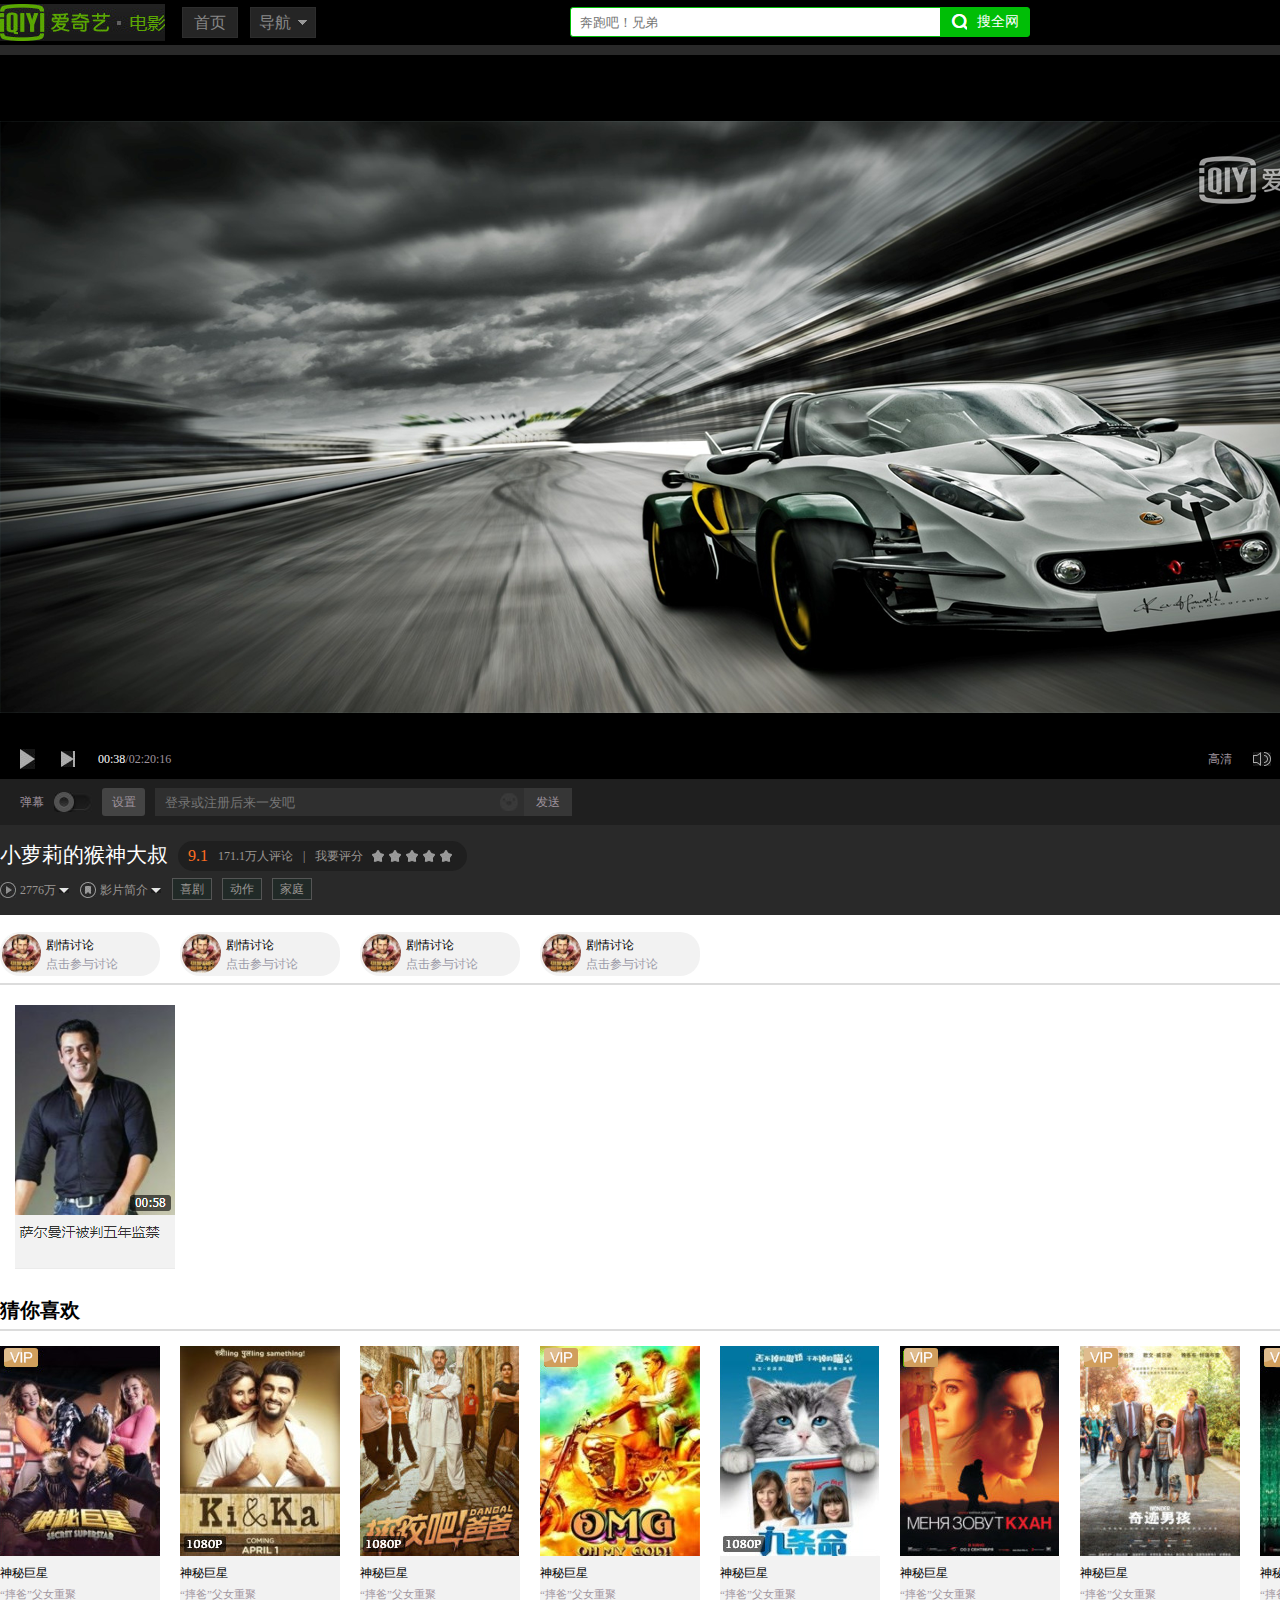
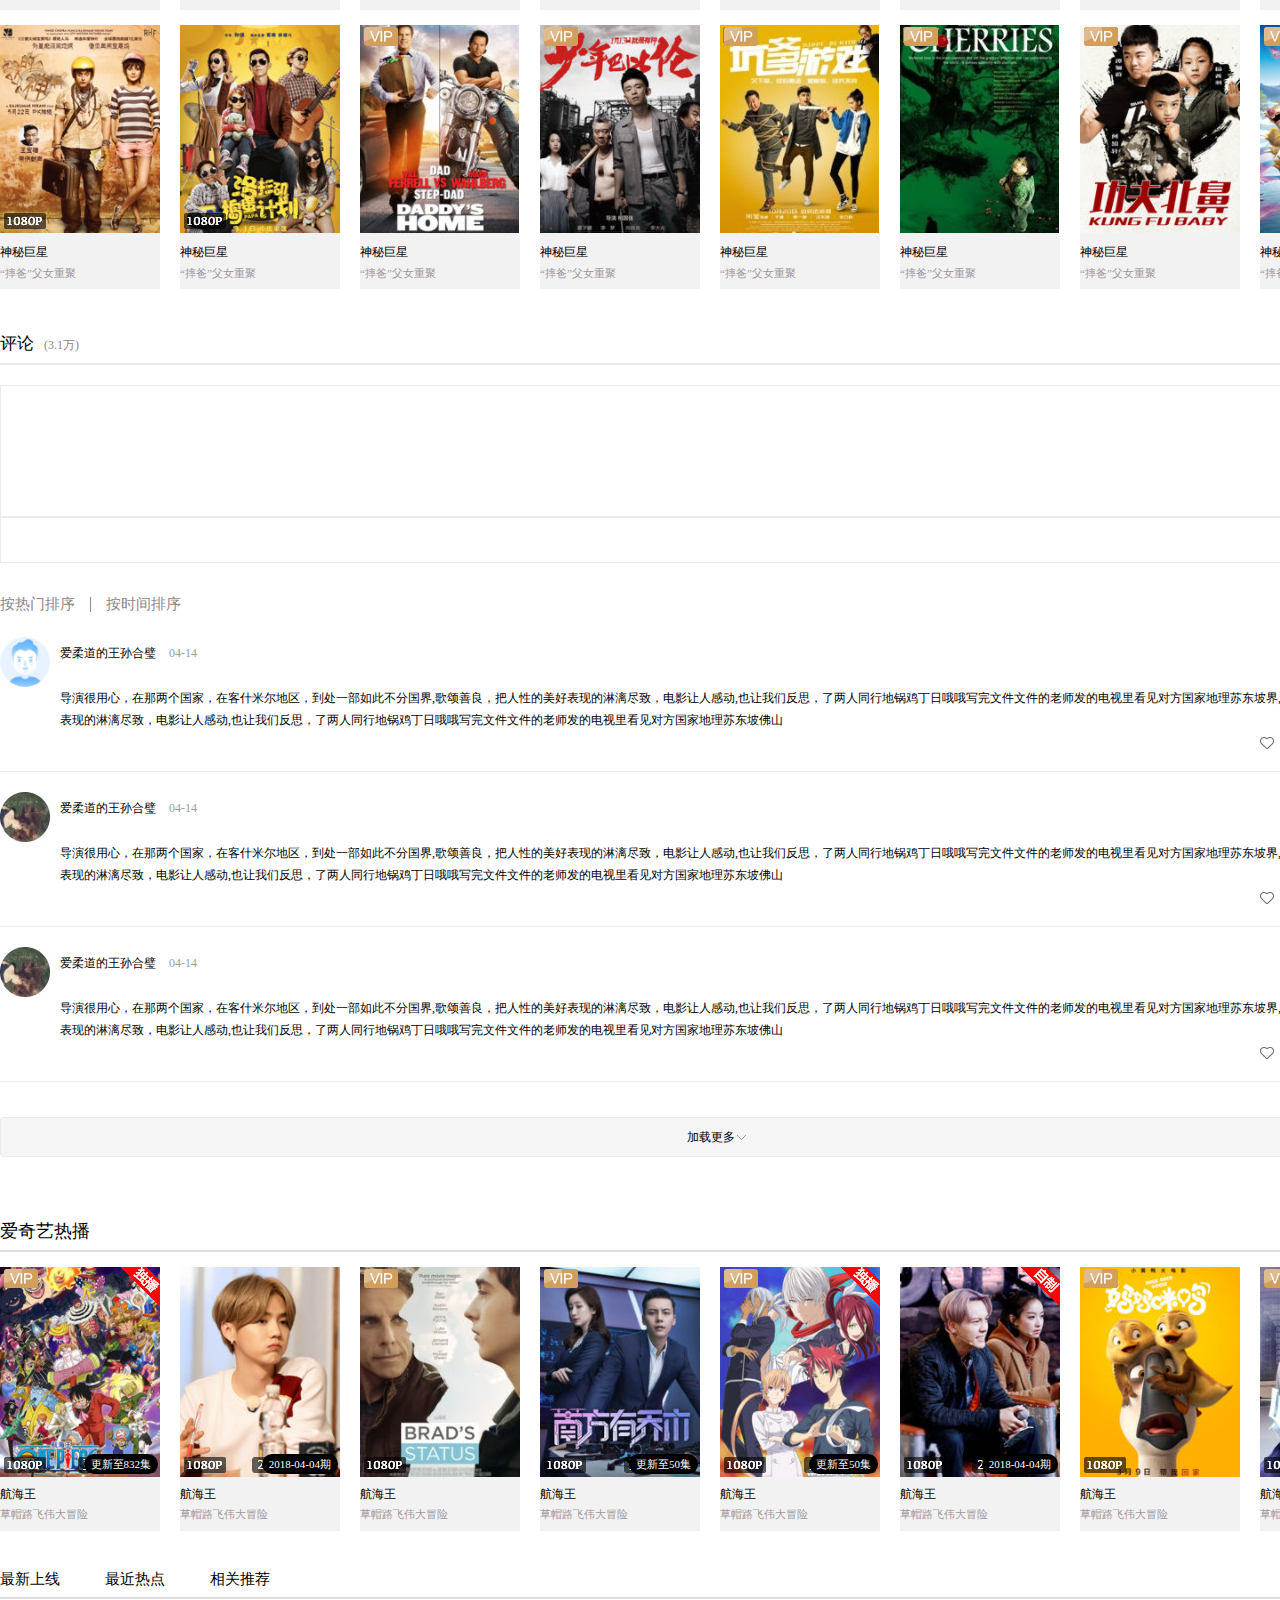
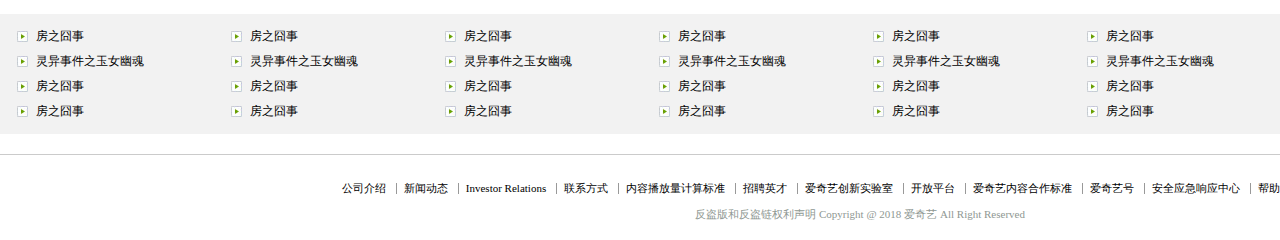
<file: html/new_file.html>
<!DOCTYPE html>
<html>
	<head>
		<meta charset="UTF-8">
		<title></title>
		<link rel="stylesheet" href="../css/globe.css"/>
		<link rel="stylesheet" href="../css/new_file.css"/>
	</head>
	<body>
		<header class="head">
			<div class="header-main">
				<h1 class="movie-logo"></h1>
				<a href="" class="shouye">首页</a>
				<a href="" class="daohang">
					导航
					<span class="xiaotubiao">xiala</span>
				</a>
				<form action="" method="post">
					<input type="text" value="" placeholder="奔跑吧！兄弟"/>
					<a href="">
						<span class="sousuo-icon">sousuo</span>
						搜全网
					</a>
				</form>
				<div class="nav">
					<a href="" class="denglu">登录</a>
					<span>|</span>
					<a href="" class="zhuce">注册</a>
					<a href="" class="kaitong">开通VIP</a>
					<a href="" class="shangchuan">
						<span class="icon-let"></span>
						上传
						<span class="icon-right"></span>
					</a>
					<a href="" class="download">下载客户端</a>
					<a href="" class="xiaoxi">
						消息
						<span class="icon-right"></span>
					</a>
					<a href="" class="bofangjilu">
						播放记录
						<span class="icon-right"></span>
					</a>
				</div>
			</div>
		</header>
		<div class="content-main-movie">
			<section class="looker">
				<div class="looker-left fl">
					<div class="aiqiyilogo"></div>
					<div class="shangheibian">上黑边</div>
					<img src="../img/video.png"/>
					<div class="xiaheibian">
						<a href="" class="bofang-zanting"></a>
						<a href="" class="next"></a>
						<a href=""><span class="yibofang">00:38</span>/02:20:16</a>
						<div class="set-right">
							<a href="" class="qingxidu">高清</a>
							<a href="" class="volume"></a>
							<a href="" class="set"></a>
							<a href="" class="mini"></a>
							<a href="" class="quanping"></a>
						</div>
					</div>
					<div class="fa-danmu">
						<a href="" class="danmu">弹幕</a>
						<a href="" class="danmukaiguan"></a>
						<a href="" class="danmushezhi">设置</a>
						<form action="" method="post">
							<input type="text" value="" placeholder="登录或注册后来一发吧"/>
							<a href="" class="biaoqing"></a>
							<a href="" class="fasong">发送</a>
							<div class="dianzan-fenxiang">
								<a href="" class="bo-one">
									<span></span>
									5.6万
								</a>
								<a href="" class="bo-two"><span></span>收藏</a>
								<a href="" class="bo-three"><span></span>分享</a>
								<a href="" class="bo-four"><span></span>下载</a>
							</div>
						</form>
					</div>
					<div class="pingjia">
						<a href="" class="movie-name">小萝莉的猴神大叔</a>
						<div class="wuxing fl">
							<a href="">9.1</a>
							<a href="">171.1万人评论</a>
							<span class="fl">|</span>
							<a href="">我要评分</a>
							<a href="" class="yixing"></a>
							<a href="" class="yixing"></a>
							<a href="" class="yixing"></a>
							<a href="" class="yixing"></a>
							<a href="" class="yixing"></a>
						</div>
						<div class="bofangliang clearfix">
							<a href=""></a>
							<a href="">
								2776万
								<span class="icon-right"></span>
							</a>
							<a href=""></a>
							<a href="">
								影片简介
								<span class="icon-right"></span>
							</a>
							<a href="" class="shuyu">喜剧</a>
							<a href="" class="shuyu">动作</a>
							<a href="" class="shuyu">家庭</a>
						</div>
					</div>
					
				</div>
				<div class="looker-right fl">
					<div class="looker-right-top">
						<h3 class="name">小萝莉的猴神大叔</h3>
						<dl class="clearfix">
							<dt><img src="../img/movie-fengmian.png"/></dt>
							<dd class="name1">小萝莉的猴神大叔</dd>
							<dd class="bofang">
								<span></span>
								2776万
							</dd>
						</dl>
						<a href="">开通VIP会员</a>
						<a href="">5.0元购买本片></a>
					</div>
					<div class="erweima">
						<a href="" class="fl"><img src="../img/erweima.png"/></a>
						<a href="" class="fl">扫一扫，轻松开会员</a>
						<a href="" class="fl">请用支付宝或者微信扫码</a>
						<a href="" class="fl">支付后刷新页面观看</a>
					</div>
					<div class="more-movie fl">
						<h3 class="more-movie-title">精彩片花</h3>
						<ul class="more-movie-list">
							<li class="more-movie-item">
								<a href=""><img src="../img/images/2018-04-17_144005_03.png"/></a>
								<a href="">
									男子一行三人为了躲避追捕，居然这样做！
									<span class="more-bofangliang">5.1万</span>
								</a>
							</li>
							<li class="more-movie-item">
								<a href=""><img src="../img/images/2018-04-17_144005_06.png"/></a>
								<a href="">
									男子一行三人为了躲避追捕，居然这样做！
									<span class="more-bofangliang">5.1万</span>
								</a>
							</li>
							<li class="more-movie-item">
								<a href=""><img src="../img/images/2018-04-17_144005_08.png"/></a>
								<a href="">
									男子一行三人为了躲避追捕，居然这样做！
									<span class="more-bofangliang">5.1万</span>
								</a>
							</li>
							<li class="more-movie-item">
								<a href=""><img src="../img/images/2018-04-17_144005_10.png"/></a>
								<a href="">
									男子一行三人为了躲避追捕，居然这样做！
									<span class="more-bofangliang">5.1万</span>
								</a>
							</li>
							<li class="more-movie-item">
								<a href=""><img src="../img/images/2018-04-17_144005_12.png"/></a>
								<a href="">
									男子一行三人为了躲避追捕，居然这样做！
									<span class="more-bofangliang">5.1万</span>
								</a>
							</li>
						</ul>
					</div>
				</div>
			</section>
		</div>
		<div class="content">
			<section class="Drama-discussion fl"><!--剧情讨论-->
				<header class="mingxing">
					<div class="taolun1">
						<a href="" class="touxiang"></a>
						<a href="">剧情讨论</a>
						<a href="">点击参与讨论</a>
					</div>
					<div class="taolun1">
						<a href="" class="touxiang"></a>
						<a href="">剧情讨论</a>
						<a href="">点击参与讨论</a>
					</div>
					<div class="taolun1">
						<a href="" class="touxiang"></a>
						<a href="">剧情讨论</a>
						<a href="">点击参与讨论</a>
					</div>
					<div class="taolun1">
						<a href="" class="touxiang"></a>
						<a href="">剧情讨论</a>
						<a href="">点击参与讨论</a>
					</div>
				</header>
				<div class="saman">
					<img src="../img/sa-man.png"/>
				</div>
			</section>
			<section class="movie-top fr">
				<header class="top-header">
					<h3 class="top-title fl">电影榜</h3>
					<a href="" class="more fl">更多</a>
					<a href="" class="fengyunbang fr">风云榜</a>
				</header>
				<a href="" class="top-dongzuo fl">动作</a>
				<a href="" class="top-huiyuan fl">会员</a>
				<ul class="top-list">
					<li class="top-item">
						<a href="" class="fl">
							<span class="top-one"></span>
						</a>
						<a href="" class="fl"><img src="../img/images//top-1.png"/></a>
					</li>
					<li class="top-item">
						<a href="" class="fl">
							<span class="top-two"></span>
						</a>
						<a href="" class="fl"><img src="../img/images//top-1.png"/></a>
					</li>
					<li class="top-item">
						<a href="" class="fl">
							<span class="top-three"></span>
						</a>
						<a href="" class="fl"><img src="../img/images//top-1.png"/></a>
					</li>
					<li class="top-item">
						<a href="" class="fl">
							<span class="top-four"></span>
						</a>
						<a href="" class="fl"><img src="../img/images//top-1.png"/></a>
					</li>
					<li class="top-item">
						<a href="" class="fl">
							<span class="top-five"></span>
						</a>
						<a href="" class="fl"><img src="../img/images//top-1.png"/></a>
					</li>
					<li class="top-item">
						<a href="" class="fl">
							<span class="top-six"></span>
						</a>
						<a href="" class="fl"><img src="../img/images//top-1.png"/></a>
					</li>
					<li class="top-item no-marginb">
						<a href="" class="fl">
							<span class="top-seven"></span>
						</a>
						<a href="" class="fl"><img src="../img/images//top-1.png"/></a>
					</li>
				</ul>
			</section>
			<section class="cainixihuan fl"><!--猜你喜欢-->
					<header class="cainixihuan-head">
						<h3 class="fl">猜你喜欢</h3>
						<a href="" class="fr">换一换</a>
					</header>
					<ul class="cainixihuan-list">
						<li class="cainixihuan-item">
							<a href=""><img src="../img/images/images/2018-04-17_144005_03.png"/></a>
							<a href="">神秘巨星</a>
							<a href="">“摔爸”父女重聚</a>
							<a href="" class="definition-vip definition">vip</a>
						</li>
						<li class="cainixihuan-item">
							<a href=""><img src="../img/images/images/2018-04-17_144005_05.png"/></a>
							<a href="">神秘巨星</a>
							<a href="">“摔爸”父女重聚</a>
						</li>
						<li class="cainixihuan-item">
							<a href=""><img src="../img/images/images/2018-04-17_144005_07.png"/></a>
							<a href="">神秘巨星</a>
							<a href="">“摔爸”父女重聚</a>
						</li>
						<li class="cainixihuan-item">
							<a href=""><img src="../img/images/images/2018-04-17_144005_09.png"/></a>
							<a href="">神秘巨星</a>
							<a href="">“摔爸”父女重聚</a>
							<a href="" class="definition-vip definition">vip</a>
						</li>
						<li class="cainixihuan-item">
							<a href=""><img src="../img/images/images/2018-04-17_144005_11.png"/></a>
							<a href="">神秘巨星</a>
							<a href="">“摔爸”父女重聚</a>
						</li>
						<li class="cainixihuan-item">
							<a href=""><img src="../img/images/images/2018-04-17_144005_13.png"/></a>
							<a href="">神秘巨星</a>
							<a href="">“摔爸”父女重聚</a>
							<a href="" class="definition-vip definition">vip</a>
						</li>
						<li class="cainixihuan-item">
							<a href=""><img src="../img/images/images/2018-04-17_144005_15.png"/></a>
							<a href="">神秘巨星</a>
							<a href="">“摔爸”父女重聚</a>
							<a href="" class="definition-vip definition">vip</a>
						</li>
						<li class="cainixihuan-item">
							<a href=""><img src="../img/images/images/2018-04-17_144005_17.png"/></a>
							<a href="">神秘巨星</a>
							<a href="">“摔爸”父女重聚</a>
							<a href="" class="definition-vip definition">vip</a>
						</li>
						<li class="cainixihuan-item no-marginbu">
							<a href=""><img src="../img/images/images/2018-04-17_144005_27.png"/></a>
							<a href="">神秘巨星</a>
							<a href="">“摔爸”父女重聚</a>
						</li>
						<li class="cainixihuan-item no-marginbu">
							<a href=""><img src="../img/images/images/2018-04-17_144005_28.png"/></a>
							<a href="">神秘巨星</a>
							<a href="">“摔爸”父女重聚</a>
						</li>
						<li class="cainixihuan-item no-marginbu">
							<a href=""><img src="../img/images/images/2018-04-17_144005_29.png"/></a>
							<a href="">神秘巨星</a>
							<a href="">“摔爸”父女重聚</a>
							<a href="" class="definition-vip definition">vip</a>
						</li>
						<li class="cainixihuan-item no-marginbu">
							<a href=""><img src="../img/images/images/2018-04-17_144005_30.png"/></a>
							<a href="">神秘巨星</a>
							<a href="">“摔爸”父女重聚</a>
							<a href="" class="definition-vip definition">vip</a>
						</li>
						<li class="cainixihuan-item no-marginbu">
							<a href=""><img src="../img/images/images/2018-04-17_144005_31.png"/></a>
							<a href="">神秘巨星</a>
							<a href="">“摔爸”父女重聚</a>
							<a href="" class="definition-vip definition">vip</a>
						</li>
						<li class="cainixihuan-item no-marginbu">
							<a href=""><img src="../img/images/images/2018-04-17_144005_32.png"/></a>
							<a href="">神秘巨星</a>
							<a href="">“摔爸”父女重聚</a>
							<a href="" class="definition-vip definition">vip</a>
						</li>
						<li class="cainixihuan-item no-marginbu">
							<a href=""><img src="../img/images/images/2018-04-17_144005_33.png"/></a>
							<a href="">神秘巨星</a>
							<a href="">“摔爸”父女重聚</a>
							<a href="" class="definition-vip definition">vip</a>
						</li>
						<li class="cainixihuan-item no-marginbu">
							<a href=""><img src="../img/images/images/2018-04-17_144005_34.png"/></a>
							<a href="">神秘巨星</a>
							<a href="">“摔爸”父女重聚</a>
							<a href="" class="definition-vip definition">vip</a>
						</li>
						
					</ul>
			</section>
			
			<section class="comment fl"><!--评论-->
				<header class="comment-head">
					<h3 class="comment-title">评论</h3>
					<a href="" class="comment-more">(3.1万)</a>
				</header>
				<textarea name="" rows="" cols="" placeholder="我来说两句...">
				</textarea>
				<div class="fabu">
					<a href="">发布</a>
				</div>
				<a href="" class="remen">按热门排序</a>
				<a href="" class="shijian">按时间排序</a>
				<ul class="pinglun-list">
					<li class="pinglun-item">
						<a href="" class="gengduocaozuo fr">···</a>
						<a href="" class="user-touxiang"><img src="../img/yonghu1.png"/></a>
						<a href="" class="user-nicheng">爱柔道的王孙合璧<span>04-14</span></a>
						<a href="" class="user-content clearfix">导演很用心，在那两个国家，在客什米尔地区，到处一部如此不分国界,歌颂善良，把人性的美好表现的淋漓尽致，电影让人感动,也让我们反思，了两人同行地锅鸡丁日哦哦写完文件文件的老师发的电视里看见对方国家地理苏东坡界,歌颂善良，把人性的美好表现的淋漓尽致，电影让人感动,也让我们反思，了两人同行地锅鸡丁日哦哦写完文件文件的老师发的电视里看见对方国家地理苏东坡佛山</a>
						<a href="">点赞9600</a>
						<a href="">评论260</a>
					</li>
					<li class="pinglun-item">
						<a href="" class="gengduocaozuo fr">···</a>
						<a href="" class="user-touxiang"><img src="../img/yonghu2.png"/></a>
						<a href="" class="user-nicheng">爱柔道的王孙合璧<span>04-14</span></a>
						<a href="" class="user-content clearfix">导演很用心，在那两个国家，在客什米尔地区，到处一部如此不分国界,歌颂善良，把人性的美好表现的淋漓尽致，电影让人感动,也让我们反思，了两人同行地锅鸡丁日哦哦写完文件文件的老师发的电视里看见对方国家地理苏东坡界,歌颂善良，把人性的美好表现的淋漓尽致，电影让人感动,也让我们反思，了两人同行地锅鸡丁日哦哦写完文件文件的老师发的电视里看见对方国家地理苏东坡佛山</a>
						<a href="">点赞9600</a>
						<a href="">评论260</a>
					</li>
					<li class="pinglun-item">
						<a href="" class="gengduocaozuo fr">···</a>
						<a href="" class="user-touxiang"><img src="../img/yonghu2.png"/></a>
						<a href="" class="user-nicheng">爱柔道的王孙合璧<span>04-14</span></a>
						<a href="" class="user-content clearfix">导演很用心，在那两个国家，在客什米尔地区，到处一部如此不分国界,歌颂善良，把人性的美好表现的淋漓尽致，电影让人感动,也让我们反思，了两人同行地锅鸡丁日哦哦写完文件文件的老师发的电视里看见对方国家地理苏东坡界,歌颂善良，把人性的美好表现的淋漓尽致，电影让人感动,也让我们反思，了两人同行地锅鸡丁日哦哦写完文件文件的老师发的电视里看见对方国家地理苏东坡佛山</a>
						<a href="">点赞9600</a>
						<a href="">评论260</a>
					</li>
				</ul>
				<div class="jiazai fl">
					<a href="">加载更多</a>
				</div>
			</section>
			<section class="movie-miaoshu fr">
				<header class="movie-miaoshu-head">
					<h3 class="movie-miaoshu-title">电影简介</h3>
				</header>
				<div class="miaoshu-main">
					<a href="" class="jianjietu"><img src="../img/dianyingjianjie.png"/></a>
					<div class="lala">
						<a href="">小萝莉的猴神大叔</a>
						<a href=""><span>导演：</span>卡尔比·汗</a>
						<a href=""><span>类型：</span>喜剧</a>
					</div>
					<div class="jianjieneirong">
						<a href=""><span>简介：</span>电影讲述了一个拥有虔诚宗教信仰的单纯印度男人帮助巴基斯坦哑女与父母重聚的故事。印度教教徒帕万在一次机缘巧合下结识了与母亲走失并有语言障碍的穆斯林小女孩沙希达。在得知沙希达是巴基斯坦人后，帕万决定帮助她回家，可在回巴基斯坦途中却四处碰壁，遭遇领事馆冲突、被旅游局欺骗之后，帕万立志将不惜一切代价尽其所能带沙希达回到自己的家乡与家人团聚。 </a>
					</div>
				</div>
			</section>
			<section class="qiyirebo"><!--爱奇艺热播-->
				<header class="qiyirebo-head">
					<h3 class="qiyirebo-title">爱奇艺热播</h3>
				</header>
				<ol class="qiyirebo-list">
					<li class="qiyirebo-item">
						<a href=""><img src="../img/images//rebo_03.png"/></a>
						<a href="">航海王</a>
						<a href="">草帽路飞伟大冒险</a>
						<a href="" class="definition-vip definition">vip</a>
						<a href="" class="datetime-typethree datetime">更新至832集</a>
					</li>
					<li class="qiyirebo-item">
						<a href=""><img src="../img/images//rebo_05.png"/></a>
						<a href="">航海王</a>
						<a href="">草帽路飞伟大冒险</a>
						<a href="" class="datetime-typethree datetime">2018-04-04期</a>
					</li>
					<li class="qiyirebo-item">
						<a href=""><img src="../img/images//rebo_07.png"/></a>
						<a href="">航海王</a>
						<a href="">草帽路飞伟大冒险</a>
						<a href="" class="definition-vip definition">vip</a>
					</li>
					<li class="qiyirebo-item">
						<a href=""><img src="../img/images//rebo_09.png"/></a>
						<a href="">航海王</a>
						<a href="">草帽路飞伟大冒险</a>
						<a href="" class="definition-vip definition">vip</a>
						<a href="" class="datetime-typethree datetime">更新至50集</a>
					</li>
					<li class="qiyirebo-item">
						<a href=""><img src="../img/images//rebo_11.png"/></a>
						<a href="">航海王</a>
						<a href="">草帽路飞伟大冒险</a>
						<a href="" class="definition-vip definition">vip</a>
						<a href="" class="datetime-typethree datetime">更新至50集</a>
					</li>
					<li class="qiyirebo-item">
						<a href=""><img src="../img/images//rebo_13.png"/></a>
						<a href="">航海王</a>
						<a href="">草帽路飞伟大冒险</a>
						<a href="" class="datetime-typethree datetime">2018-04-04期</a>
					</li>
					<li class="qiyirebo-item">
						<a href=""><img src="../img/images//rebo_15.png"/></a>
						<a href="">航海王</a>
						<a href="">草帽路飞伟大冒险</a>
						<a href="" class="definition-vip definition">vip</a>
					</li>
					<li class="qiyirebo-item">
						<a href=""><img src="../img/images//rebo_17.png"/></a>
						<a href="">航海王</a>
						<a href="">草帽路飞伟大冒险</a>
						<a href="" class="lunbo-btn-r lunbo-btn">></a>
					<a href="" class="definition-vip definition">vip</a>
						
					</li>
				</ol>
			</section>
			<section class="zuixinshangxian"><!--最新上线-->
				<header class="zuixin-head">
					<h3 class="zuixin-title">最新上线</h3>
					<h3 class="zuixin-title">最近热点</h3>
					<h3 class="zuixin-title">相关推荐</h3>
				</header>
				<ul class="zuixin-list">
					<li class="zuixin-item">
						<a href="">
							<span></span>
							房之囧事
						</a>
						<a href="">
							<span></span>
							灵异事件之玉女幽魂
						</a>
						<a href="">
							<span></span>
							房之囧事
						</a>
						<a href="">
							<span></span>
							房之囧事
						</a>
					</li>
					<li class="zuixin-item">
						<a href="">
							<span></span>
							房之囧事
						</a>
						<a href="">
							<span></span>
							灵异事件之玉女幽魂
						</a>
						<a href="">
							<span></span>
							房之囧事
						</a>
						<a href="">
							<span></span>
							房之囧事
						</a>
					</li>
					<li class="zuixin-item">
						<a href="">
							<span></span>
							房之囧事
						</a>
						<a href="">
							<span></span>
							灵异事件之玉女幽魂
						</a>
						<a href="">
							<span></span>
							房之囧事
						</a>
						<a href="">
							<span></span>
							房之囧事
						</a>
					</li>
					<li class="zuixin-item">
						<a href="">
							<span></span>
							房之囧事
						</a>
						<a href="">
							<span></span>
							灵异事件之玉女幽魂
						</a>
						<a href="">
							<span></span>
							房之囧事
						</a>
						<a href="">
							<span></span>
							房之囧事
						</a>
					</li>
					<li class="zuixin-item">
						<a href="">
							<span></span>
							房之囧事
						</a>
						<a href="">
							<span></span>
							灵异事件之玉女幽魂
						</a>
						<a href="">
							<span></span>
							房之囧事
						</a>
						<a href="">
							<span></span>
							房之囧事
						</a>
					</li>
					<li class="zuixin-item">
						<a href="">
							<span></span>
							房之囧事
						</a>
						<a href="">
							<span></span>
							灵异事件之玉女幽魂
						</a>
						<a href="">
							<span></span>
							房之囧事
						</a>
						<a href="">
							<span></span>
							房之囧事
						</a>
					</li>
					<li class="zuixin-item">
						<a href="">
							<span></span>
							房之囧事
						</a>
						<a href="">
							<span></span>
							灵异事件之玉女幽魂
						</a>
						<a href="">
							<span></span>
							房之囧事
						</a>
						<a href="">
							<span></span>
							房之囧事
						</a>
					</li>
					<li class="zuixin-item">
						<a href="">
							<span></span>
							房之囧事
						</a>
						<a href="">
							<span></span>
							灵异事件之玉女幽魂
						</a>
						<a href="">
							<span></span>
							房之囧事
						</a>
						<a href="">
							<span></span>
							房之囧事
						</a>
					</li>
				</ul>
			</section>
		</div>
		<footer class="foot">
			<div class="foot-main">
				<div class="main-top">
					<a href="">公司介绍</a>
					<a href="">新闻动态</a>
					<a href="">Investor Relations</a>
					<a href="">联系方式</a>
					<a href="">内容播放量计算标准</a>
					<a href="">招聘英才</a>
					<a href="">爱奇艺创新实验室</a>
					<a href="">开放平台</a>
					<a href="">爱奇艺内容合作标准</a>
					<a href="">爱奇艺号</a>
					<a href="">安全应急响应中心</a>
					<a href="">帮助中心 </a>
					<a href="" class="qinquan">侵权投诉</a>
				</div>
				<div class="fandao">
					<a href="" class="fandao">反盗版和反盗链权利声明</a>
					<a href="" class="fandao">Copyright @ 2018 爱奇艺</a>
					<a href="" class="fandao"> All Right Reserved</a>
				</div>
			</div>
			
		</footer>
	</body>
	<script type="text/javascript">
		var dpr = 1 / window.devicePixelRatio;
		document.write('<meta name="viewport" content="width=device-width,user-scalable=no,initial-scale='+dpr+',minimum-scale='+dpr+',maximum-scale='+dpr+'" />');
	</script>
</html>
</file>
<file: css/index.css>
.logo{
	background: url(../img/logo.png) no-repeat;
	text-indent: -9999px;
	float: left;
	margin-right: 307px;
	width: 105px;
	height: 50px;
}
.serch{
	width: 1399px;
	background: black;
}
.head{
	height: 59px;
	background: black;
	font-family: "微软雅黑";
	border-bottom: 1px solid green;
}
.input-serch{
	position: relative;
	float: left;
	margin-right: 72px;
}
.input-serch input{
	width: 460px;
	height: 35px;
	border: 2px solid #00be06;
	border-radius: 20px;
	text-indent: 15px;
	margin-top: 11px;
}
.input-serch a{
	display: inline-block;
	width: 100px;
	height: 35px;
	background: #00be06 url(../img/serch-icon.png) no-repeat 14px 9px;
	position: absolute;
	right: 0px;
	top: 13px;
	color: #fff;
	line-height: 35px;
	text-indent: 35px;
	border-bottom-right-radius: 20px;
	border-top-right-radius: 20px;
}
.head-nav{
	float: left;
}
.head-nav a{
	display: inline-block;
	line-height: 12px;
	height: 12px;
	padding-top: 38px;
	vertical-align: top;
	color: #999999;
}
.login-zhuce{
	display: inline-block;
	width: 73px;
	height: 50px;
	background:  url(../img/head-icon.png) no-repeat 27px 11px;
	margin-right: 19px;
}
.head-nav .login-zhuce a{
	float: left;
	height: 12px;
}
.gang{
	float: left;
	margin-top: 35px;
	margin-right: 10px;
	color: #999999;
}
.dredge{
	width: 27px;
	background:  url(../img/head-icon.png) no-repeat -74px 11px;
	margin-right: 18px;
}
.upload{
	width: 27px;
	background:  url(../img/head-icon.png) no-repeat -115px 11px;
	margin-right: 18px;
}
.client{
	width: 64px;
	background:  url(../img/head-icon.png) no-repeat -151px 3px;
	margin-right: -6px;
}
.information{
	width: 27px;
	background:  url(../img/head-icon.png) no-repeat -234px 11px;
	margin-right: 18px;
}
.haveseen{
	width: 27px;
	background:  url(../img/head-icon.png) no-repeat -278px 11px;
}
.login{
	padding-right:9px ;
}
.content{
	width: 1399px;
	position: relative;
	font-family: "微软雅黑";
}
.lunbo{
	margin: 0 auto;
	width: 100%;
	height:520px ;
	background:black url(../img/banner-5.jpg) no-repeat top center;
}

.column{
	position: absolute;
	right: 40px;
	top: -520px;
}
.column .column-list{
	width: 256px;
	height: 420px;
	background: rgba(27,27,27,0.7);
	padding-left: 20px;
	padding-top: 21px;
	
}
.column .column-list {
	font: 15px/40px "微软雅黑";
	
}
.column-item a{
	color: #dddddd;
}
.column-item a:hover{
	color: #00be06;
}
.movie-type{
	width: 1399px;
	height: 70px;
	background: rgba(12,12,12,0.9) url(../img/huiyuan-select.png) no-repeat 1244px 15px;
	position: absolute;
	top: -79px;
	border-top: 1px solid #1b611a;
	padding-top: 8px;
}
.movie-type a{
	color: #fff;
	line-height: 31px;
	display: inline-block;
}
.movie-type a:hover{
	color: #00be06;
}
.movie-type-list-o{
	width: 232px;
	padding-left: 40px;
	word-spacing: 9px;
}
.movie-type-list-t{
	width: 176px;
	padding-left: 17px;
	word-spacing: 8px;
	border-right:1px solid #058d0a;
	border-left: 1px solid #058d0a;
}
.movie-type-list-thr{
	width: 319px;
	border-right: 1px solid #058d0a;
	padding-left: 17px;
	word-spacing: 8px;
	
}
.movie-type-list-f{
	width: 402px;
	padding-left: 17px;
	word-spacing: 8px;
	border-right: 1px solid #058d0a;
}

.extra-width{
	width: 56px;
}
.extra-width1{
	width: 41px;
}
.erzi{
	width: 29px;
}
#today-focus{
	height: 535px;
	padding-left: 41px;
	padding-top: 30px;
	font-family: "微软雅黑";
}
.Module-head{
	height: 28px;
	margin-bottom: 12px;
}
.Module-head a{
	color: black;
}
.Module-head-one a{
	color: black;
	float: left;
}
.Module-icon{
	width: 28px;
	height: 28px;
	background: red;
	background: url(../img/section-icon.png) no-repeat;
	text-indent: -9999px;
}
.Module-title{
	font-size: 26px;
	line-height: 26px;
}
.Module-title a{
	margin-right: 10px;
}
.Module-more{
	line-height: 20px;
	margin-top: 8px;
	margin-left: 10px;
	margin-right: 20px;
	color: black;
}
.today-focus-one{
	width: 425px;
	height: 495px;
	margin-right: 5px;
}
.today-focus-one-list .focus-title{
	line-height: 51px;
	font-size: 19px;
}
.focus-title span{
	display: inline-block;
	width: 60px;
	height: 11px;
	background: url(../img/jiaodian-bcimg.png) no-repeat;
}
.today-focus-one-item{
	line-height: 38px;
	font-size: 15px;
}
.today-focus-one-item a{
	color: black;
}
.today-focus-two-item a{
	color: black;
}

.xiaosanjiao{
	width: 6px;
	height: 8px;
	background: url(../img/jiaodian-bcimg.png) no-repeat -61px 0px ;
	float: left;
	margin-top: 14px;
	margin-right: 12px;
	
}
.tupiankuai{
	margin-top: 11px;
}
.Baking-gluten {
	width: 210px;
	height: 154px;
	float: left;
	background: #f8f8f8;
	margin-right: 5px;
	text-align: center;
	overflow: hidden;
}
.miaoshu{
	font: 15px/36px "微软雅黑";
	color: black;
}
.today-focus-two{
	margin-right: 5px;
	position: relative;
	overflow: hidden;
}
.today-focus-two-list{
	height: 200px;
	margin-top: 5px;
}
.today-focus-two-item{
	font:14px/40px "微软雅黑";
	padding-left: 10px;
}
.today-focus-three{
	width: 425px;
}
.today-focus-three-item{
	float: left;
}
.bantouming{
	width: 425px;
	height: 60px;
	background: rgba(20,15,15,0.7);
	position: absolute;
	top: 227px;
}
.bantouming-bgimg{
	float: left;
	width: 16px;
	height: 15px;
	background: url(../img/jiaodian-bcimg.png) no-repeat -67px 0px;
	text-indent: -9999px;
	margin: 10px 9px 0px 10px;
}
.bantouming-title a{
	font: 14px/35px "微软雅黑";
	color: #fff;
}
.bantouming .bantouming-title-miaoshu{
	float: left;
	font: 12px/14px "微软雅黑";
	color: #cccccc;
	margin-left: 35px;
}
.last{
	float: left;
	width: 8px;
	height: 8px;
	margin-top: 3px;
	margin-right: 10px;
	background: url(../img/jiaodian-bcimg.png) no-repeat -83px 0px;
}
.next{
	float: right;
	width: 8px;
	height: 8px;
	margin-top: 3px;
	margin-left: 10px;
	background: url(../img/jiaodian-bcimg.png) no-repeat -91px 0px;
}
.fanye{
	float: right;
	font: 12px/14px "微软雅黑";
	color: #fff;
	margin-right: 10px;
}
.variety-play{
	height: 414px;
	padding-left: 41px;
	padding-top: 50px;
}
.Module-head-one{
	width: 1288px;
}
.have-bcimg{
	background: url(../img/more-cut.png) no-repeat right 2px;
}
.movie-top-name{
	color: black;
}
.more-one{
	font: 14px/14px "微软雅黑";
	margin-top: 12px;
	padding-right:14px;
	margin-right: 9px;
}
.more-two{
	font: 14px/14px "微软雅黑";
	margin-top: 12px;
	padding-right: 14px;
	margin-right: 9px;
}
.more-three{
	font: 14px/14px "微软雅黑";
	margin-top: 12px;
	padding-right:14px;
	margin-right: 9px;
}
.more-four{
	font: 14px/14px "微软雅黑";
	margin-top: 12px;
	padding-right:14px;
	margin-right: 9px;
}

.more-five{
	font: 14px/14px "微软雅黑";
	margin-top: 12px;
	padding-right:14px;
	margin-right: 9px;
}
.more-six{
	font: 14px/14px "微软雅黑";
	margin-top: 12px;
	padding-right:14px;
	margin-right: 9px;
}
.Module-head-two{
	width: 210px;
}
.Module-content{
	float: left;
}
.Module-content a:hover{
	color: #00be06;
}
.Module-icon1{
	text-indent: -9999px;
	width: 28px;
	height: 28px;
	background: url(../img/section-icon.png) no-repeat -28px 0px;
}
.Module-icon2{
	text-indent: -9999px;
	width: 28px;
	height: 28px;
	background: url(../img/section-icon.png) no-repeat -56px 0px;
}
.Module-icon3{
	text-indent: -9999px;
	width: 28px;
	height: 28px;
	background: url(../img/section-icon.png) no-repeat -84px 0px;
}
.Module-icon4{
	text-indent: -9999px;
	width: 28px;
	height: 28px;
	background: url(../img/section-icon.png) no-repeat -112px 0px;
}
.Module-icon5{
	text-indent: -9999px;
	width: 28px;
	height: 28px;
	background: url(../img/section-icon.png) no-repeat -141px 0px;
}
.Module-icon6{
	text-indent: -9999px;
	width: 28px;
	height: 28px;
	background: url(../img/section-icon.png) no-repeat -308px 0px;
}
.Module-icon7{
	text-indent: -9999px;
	width: 28px;
	height: 28px;
	background: url(../img/section-icon.png) no-repeat -336px 0px;
}
.Module-icon8{
	text-indent: -9999px;
	width: 28px;
	height: 28px;
	background: url(../img/section-icon.png) no-repeat -732px 0px;
}
.Module-icon9{
	text-indent: -9999px;
	width: 28px;
	height: 28px;
	background: url(../img/section-icon.png) no-repeat -532px 0px;
}
.variety-play-one{
	width: 425px;
	height: 371px;
	margin-right: 5px;
	background: #f8f8f8;
	position: relative;
	overflow: hidden;
}
.variety-play-two{
	margin-right: 5px;
}
.Module-head-one{
	margin-bottom: 15px;
}
.variety-play-two-list{
	width: 640px;
	height: 371px;
}
.variety-play-two-item{
	width: 210px;
	height: 178px;
	float: left;
	margin-right: 5px;
	background: #F8F8F8;
	margin-bottom: 15px;
	position: relative;
	overflow: hidden;
}
.variety-play-three{
	width: 210px;
	height: 371px;
	background: #f8f8f8;
}
.variety-one-title{
	display: block;
	font: 15px/17px "微软雅黑";
	margin-top: 9px;
	text-indent: 10px;
	color: black;
}
.variety-one-miaoshu{
	font: 12px/34px "微软雅黑";
	margin-left: 10px;
	display: block;
	color: #999999;
}

.pingfen{
	margin-top: 9px;
	margin-right: 10px;
	font: 13px/17px "微软雅黑";
	color: red;
}
.jingcai-content-list{
	width: 190px;
	height: 206px;
	background: #F8F8F8;
	border-top:1px dotted #dddddd;
	padding-top: 6px;
	margin-top: 14px;
	margin-left: 10px;
}
.jingcai-content-item span{
	display: inline-block;
	width: 6px;
	height: 8px;
	background: url(../img/jiaodian-bcimg.png) no-repeat -61px 0px;
}
.jingcai-content-item{
	line-height: 40px;
}
.jingcai-content-item a{
	color: black;
}

.zizhi-zongyi{
	height: 221px;
	padding-left: 40px;
	padding-top: 28px;
}
.Module-head a{
	float: left;
}
.zizhi-zongyi-list{
	width: 1285px;
	height: 178px;
}
.zizhi-zongyi-item{
	width: 210px;
	height: 178px;
	float: left;
	margin-right: 5px;
	background: #f8f8f8;
	margin-bottom: 15px;
	position: relative;
	overflow: hidden;
}
.zizhi-zongyi-item span{
	color: #00be06;
}
.zongyi-miaoshu{
	display: block;
	width: 185px;
	margin-left: 10px;
	font: 15px/24px "微软雅黑";
	color: black;
	margin-top: 6px;
}
.tuokouxiu-list{
	height: 178px;
}
.tuokouxiu-item1{
	float: left;
	margin-right: 5px;
	background: #f8f8f8;
}
.variety-play-individuality-list{
	width: 855px;
}
.individuality-miaoshu{
	display: block;
	line-height: 24px;
	width: 176px;
	font-size: 15px;
	margin-top: 6px;
	margin-left: 10px;
	color: black;
}

.aiqiyihao{
	height: 221px;
	padding-top: 50px;
	padding-left: 40px;
}
.guanggao-ad{
	height: 138px;
	padding-left: 40px;
	padding-top: 49px;
}
.guanggao-title{
	line-height: 22px;
	font-size: 22px;
	margin-bottom: 16px;
}
.guanggao-ad-item{
	float: left;
	margin-right: 5px;
	position: relative;
}
.movie-TV{
	height: 738px;
	padding-left: 40px;
	padding-top: 50px;
}
.dianshiju{
	height: 690px;
	padding-left: 40px;
	padding-top: 50px;
}
.dianshiju .movie-TV-list{
	height: 647px;
	float: left;
}
.dianshiju-top-name{
	color: black;
}
.movie-TV-item{
	width: 210px;
	height: 340px;
	background: #f8f8f8;
	float: left;
	margin-bottom: 15px;
	margin-right: 5px;
	position: relative;
	overflow: hidden;
}
.movie-TV-item img{
	transition: all 0.2s;
}
.movie-TV-item img:hover{
	transform: scale(1.08);
}
.dianshiju-item{
	width: 210px;
	height: 316px;
	background: #f8f8f8;
	float: left;
	margin-bottom: 15px;
	margin-right: 5px;
	position: relative;
}
.movie-top-item{
	line-height:32px ;
}
.network-movie-pianhua{
	height: 221px;
	padding-top: 50px;
	padding-left: 40px;
}
.top-one-two-three{
	float: left;
	width: 30px;
	height: 21px;
	margin-top: 5px;
	text-align: center;
	line-height: 21px;
	color: #fff;
	font-weight: bold;
	font-size: 13px;
	margin-right: 8px;
	border-bottom-right-radius:9px ;
	border-top-right-radius:9px ;
}
.top-one{
	background: #ff3000;
}
.top-two{
	background: #ff6000;
}
.top-three{
	background: #ffb400;
}
.top-four{
	float: left;
	width: 30px;
	height: 21px;
	margin-top: 5px;
	text-align: center;
	line-height: 21px;
	color: #fff;
	font-weight: bold;
	font-size: 13px;
	margin-right: 8px;
	border-bottom-right-radius:9px ;
	border-top-right-radius:9px ;
	background: #f8f8f8;
	color: #999999;
}
.shangsheng{
	display: inline-block;
	float: right;
	width: 8px;
	height: 9px;
	background: url(../img/movie-icon.png) no-repeat 0px -63px;
	margin-top: 11px;
	margin-right: 10px;
}
.documentary{
	height: 383px;
	padding-top: 50px;
	padding-left: 40px;
}
.documentary-list{
	float: left;
	height: 340px;
}
.you-like{
	height: 414px;
	padding-left: 40px;
	padding-top: 50px;
}
.youlike-list{
	float: left;
	height: 371px;
}
.tuokouxiu-item1{
	position: relative;
}
.mar-top{
	margin-top: 15px;
}
.definition{
	width: 47px;
	height: 19px;
	border-bottom-left-radius: 5px;
	border-bottom-right-radius: 5px;
	position: absolute;
	right: 5px;
	top: 0;
	text-indent: -9999px;
	cursor: wait;
}
.definition-1080{ 
	background: url(../img/qingxidu.png) no-repeat -14px -19px;
}
.definition-vip{
	width: 34px;
	background: url(../img/qingxidu.png) no-repeat -27px -57px;
}
.definition-dubo{
	width: 34px;
	background: url(../img/qingxidu.png) no-repeat -27px -38px;
}
.definition-zizhi{
	width: 34px;
	background: url(../img/qingxidu.png) no-repeat -27px -76px;
}
.definition-yongquan{
	width: 34px;
	background: url(../img/qingxidu.png) no-repeat -27px -95px;
}
.foot{
	height: 474px;
	background: #f8f8f8;
	margin-top: 50px;
}
.foot-main{
	width: 1300px;
	height: 449px;
	background: #f8f8f8;
	margin: 0px auto;
	padding-top: 25px;
}
.footer-title{
	font: 26px/28px "微软雅黑";
}
.hezuo-item{
	font: 15px/35px "微软雅黑";
}
.qiyidongtai-item{
	font: 15px/35px "微软雅黑";
}
.hezuo-item a{
	display: inline-block;
	width: 114px;
	color: black;
}
.qiyidongtai-item a{
	display: inline-block;
	width: 280px;
	color: black;
}
.jubao{
	text-align: center;
}
.fandao{
	text-align: center;
}
.baodao a{
	display: inline-block;
	font: 14px/36px "微软雅黑";
	color: #666666;
	margin-right: 34px;
}
.variety-one-title:hover{
	color: #00be06;
}
.variety-one-miaoshu:hover{
	color: #00BE06;
}
.hezuo{
	height: 144px;
	width: 642px;
}
.qiyiddongtai{
	height: 144px;
	width: 650px;
}
.baodao{
	padding-left: 10px;
	padding-top: 27px;
	height: 120px;
}
.gongsijieshao{
	height: 56px;
	text-align: center;
}
.gongsijieshao a{
	display: inline-block;
	font: 14px/14px "微软雅黑";
	border-right: 1px solid #999999;
	padding-right: 12px;
	margin-right: 6px;
	margin-top: 8px;
	color: black;
}
.gongsijieshao .qinquan{
	margin-top: 16px;
	border: none;
	display: block;
}
.jubao a{
	font: 12px/38px "微软雅黑";
	color: #666666;
}
.fandao a{
	font: 11px/38px "微软雅黑";
	color: #999999;
}
.datetime{
	display: inline-block;
	background: black;
	padding-left: 7px;
	padding-right: 7px;
	border-radius: 10px;
	height: 20px;
	line-height: 20px;
	color: #fff;
	font-size: 11px;
}
.datetime:hover{
	color: #00be06;
}
.datetime-typeone{
	position: absolute;
	right: 4px;
	top: 285px;
}
.datetime-typetwo{
	position: absolute;
	right: 4px;
	top: 92px;
}
.datetime-typethree{
	position: absolute;
	right: 4px;
	top: 255px;
}
.TODAY{
	display: inline-block;
	background: #00c301;
	padding-left: 11px;
	padding-right: 16px;
	border-bottom-right-radius: 20px;
	border-top-right-radius: 20px;
	height: 40px;
	line-height: 40px;
	color: #fff;
	font-size: 18px;
	font-weight: bold;
	position: absolute;
	top: 10px;
	cursor: pointer;
}
.variety-play-one .TODAY:hover{
	color: powderblue;
}
.lunbo-btn{
	display: inline-block;
	width: 11px;
	height: 40px;
	color: #fff;
	line-height: 40px;
	text-indent: -9999px;
}
.lunbo-btn-l{
	position: absolute;
	padding-left: 7px;
	padding-right: 14px;
	border-bottom-right-radius: 20px;
	border-top-right-radius: 20px;
	background:black url(../img/images/lunbo-btn.png) no-repeat 7px 9px;
	top:140px;
}
.lunbo-btn-l:hover{
	background: rgba(188,188,188,0.5);
}
.lunbo-btn-r:hover{
	background: rgba(188,188,188,0.5);
}
.lunbo-btn-r{
	position: absolute;
	padding-left: 14px;
	padding-right: 7px;
	border-bottom-left-radius: 20px;
	border-top-left-radius: 20px;
	right: 0px;
	background:black url(../img/images/lunbo-btn.png) no-repeat -15px 9px;
	top: 140px;
}
.lunbo-btn-ad-l{
	position: absolute;
	padding-left: 7px;
	padding-right: 14px;
	border-bottom-right-radius: 20px;
	border-top-right-radius: 20px;
	background:black url(../img/images/lunbo-btn.png) no-repeat 7px 9px;
	top:25px;
}
.lunbo-btn-ad-l:hover{
	background: rgba(188,188,188,0.5);
}
.lunbo-btn-ad-r:hover{
	background: rgba(188,188,188,0.5);
}
.lunbo-btn-ad-r{
	position: absolute;
	padding-left: 7px;
	padding-right: 14px;
	border-bottom-left-radius: 20px;
	border-top-left-radius: 20px;
	background:black url(../img/images/lunbo-btn.png) no-repeat -15px 9px;
	top:25px;
	right: 0px;
}
.Module-content img{
	transition: all 0.2s;
}
.Module-content img:hover{
	transform: scale(1.08);
}
</file>
<file: css/globe.css>
body{
	margin: 0;
	font:12px '宋体';
}
a{
	text-decoration: none;
}
ul{
	margin: 0;
	padding: 0;
	list-style: none;
}
ol{
	margin: 0;
	padding: 0;
	list-style: none;
}
img{
	vertical-align: top;
}
h3{
	margin: 0;
}
input{
	padding: 0;
	border: 0;
	outline: none;
}
h3{
	margin: 0;
}
h1{
	margin: 0;
}
.clearfix{
	clear: both;
}
.fr{
	float: right;
}
.fl{
	float: left;
}
.Shared-Center{
	margin: 0 auto;
}
.no-margin{
	margin-right: 0px;
}
.no-marginb{
	margin-bottom: 0px;
}
.no-margint{
	margin-top: 0px;
}
.have-mar-b{
	margin-bottom: 15px;
}
.no-padding-l{
	padding-left: 0px;
}
</file>
<file: css/new_file.css>
.head{
	height: 44px;
	background: black;
}
.content-main-movie{
	height: 870px;
	background: #292929;
	border-top: 1px solid black;
}
.header-main{
	width: 1720px;
	height: 44px;
	margin: 0 auto;
	background: black;
}
.content{
	margin: 0 auto;
	width: 1720px;
}
.looker{
	width: 1720px;
	height: 860px;
	margin: 0 auto;
	margin-top: 10px;
}
.looker-left{
	width: 1420px;
	height: 860px;
	background: paleturquoise;
	position: relative;
}
.looker-right{
	padding-left: 22px;
	width: 278px;
	height: 724px;
	background: #1f1f1f;
}
.fl{
	float: left;
}
.fr{
	float: right;
}
.Drama-discussion{
	width: 1420px;
	height: 367px;
}
.mingxing{
	width: 1420px;
	height: 68px;
	border-bottom: 2px solid #dcdcdc;
}
.cainixihuan{
	width: 1420px;
	height: 599px;
	padding-top: 10px;
}
.comment{
	width: 1420px;
	padding-top: 33px;
}
.qiyirebo{
	padding-top: 55px;
	width: 1420px;
	height: 319px;
	clear: both;
}
.qiyirebo-head{
}
.zuixinshangxian{
	height: 192px;
	width: 1720px;
	clear: both;
	padding-top: 31px;
}
.movie-top{
	width: 300px;
	height: 977px;
}
.movie-miaoshu{
	height: 630px;
	width: 280px;
	padding-left: 20px;
}
.foot{
	height: 85px;
	border-top: 1px solid #cbcbcb;
}
.movie-logo{
	width: 165px;
	height: 37px;
	margin-top: 4px;
	margin-right: 17px;
	background: url(../img/movie-logo.png) no-repeat;
	float: left;
}
.shouye{
	float: left;
	width: 54px;
	height: 29px;
	border: 1px solid #2d2d2d;
	background: #252525;
	color: #888888;
	text-align: center;
	margin-right: 12px;
	font: 16px/29px "微软雅黑";
	margin-top: 7px;
}
.daohang{
	float: left;
	width: 64px;
	height: 29px;
	border: 1px solid #2d2d2d;
	background: #252525;
	text-align: center;
	color: #888888;	
	font: 16px/29px "微软雅黑";
	margin-top: 7px;
}
.xiaotubiao{
	float: right;
	text-indent: -9999px;
	width: 9px;
	height:5px;
	background: url(../img/header-icon.png) no-repeat -15px -6px;
	margin-top: 12px;
	margin-right: 8px;
}
.header-main form input{
	margin-left: 254px;
	width: 369px;
	height: 28px;
	border: 1px solid #00be06;
	text-indent: 9px;
	border-bottom-left-radius: 3px;
	border-top-left-radius: 3px;
	float: left;
	margin-top: 7px;
}
.header-main form a{
	float: left;
	width: 88px;
	height: 28px;
	background: #00be06;
	margin-top: 7px;
	margin-left: -1px;
	border-bottom-right-radius: 3px;
	border-top-right-radius: 3px;
	border: 1px solid #00be06;
	font: 14px/28px "微软雅黑";
	color: #fff;
	text-align: center;
}
.sousuo-icon{
	float: left;
	width: 16px;
	height: 16px;
	text-indent: -9999px;
	background: url(../img/serch-icon.png) no-repeat;
	margin-top: 6px;
	margin-left: 10px;
}
.nav{
	float: right;
	font: 12px/44px "微软雅黑";
}
.nav a{
	float: left;
	margin-right: 10px;
	color: #fff;
}
.nav span{
	float: left;
	margin-right: 6px;
	color: #f8f8f8;
}
.nav .denglu{
	padding-right: 5px;
	margin-right: 0px;
}
.nav .icon-let{
	float: left;
	width: 14px;
	height: 11px;
	background: url(../img/header-icon.png) no-repeat 0px 0px;
	margin-right: 2px;
	margin-top: 17px;
}
.download{
	background: url(../img/songvip.png) no-repeat 24px 5px;
}
.nav .icon-right{
	float: right;
	width: 10px;
	height: 5px;
	background: url(../img/header-icon.png) no-repeat -14px 0px;
	margin-right: 0px;
	margin-top: 21px;
	margin-left: 2px;
}
.shangheibian{
	text-indent: -9999px;
	height: 66px;
	background: black;
}
.xiaheibian{
	height: 40px;
	background: black;
	line-height: 40px;
	padding-top: 26px;
}
.fa-danmu{
	width: 1720px;
	height: 46px;
	background: #1f1f1f;
	line-height: 46px;
}
.fa-danmu a{
	color: #9f939d;
	float: left;
}
.danmu{
	margin-left: 20px;
	margin-right: 10px;
}
.danmukaiguan{
	width: 38px;
	height: 20px;
	background: url(../img/content-tibiao.png) 0px -58px;
	margin-top: 13px;
	margin-right: 10px;
}
.danmushezhi{
	width: 43px;
	height: 28px;
	background: #444444;
	line-height: 28px;
	margin-top: 9px;
	text-align: center;
	border-radius: 3px;
	margin-right: 10px;
}
.fa-danmu input{
	float: left;
	width: 407px;
	height: 28px;
	background: #2f2f2f;
	margin-top: 9px;
	padding-left: 10px;
	color: #fff;
}
.fa-danmu form{
	position: relative;
	height: 46px;
}
.biaoqing{
	width: 18px;
	height: 18px;
	background: url(../img/content-tibiao.png) no-repeat -21px -20px;
	position: absolute;
	left: 500px;
	top: 14px;
}
.fasong{
	width: 48px;
	height: 28px;
	background: #363636;
	text-align: center;
	line-height: 28px;
	position: absolute;
	left: 524px;
	top: 9px;
	color: #454545;
}
.pingjia{
	width: 1720px;
	height: 90px;
	background: #292929;
}
.pingjia a{
	color: #9a9693;;
}
.aiqiyilogo{
	width: 142px;
	height: 50px;
	background: url(../img/aiqiyi-movie-logo.png) no-repeat;
	position: absolute;
	top: 100px;
	right: 80px;
}
.bofang-zanting{
	float: left;
	width: 15px;
	height: 20px;
	background: url(../img/content-tibiao.png) no-repeat;
	margin-left: 20px;
	margin-top: 10px;
}
.yibofang{
	color: #fff;
}
.qingxidu{
	margin-right: 21px;
}
.volume{
	margin-right: 24px;
	margin-top: 13px;
	background: url(../img/content-tibiao.png) no-repeat -29px 0px;
	width: 18px;
	height: 14px;
}
.set{
	margin-right: 23px;
	margin-top: 10px;
	width: 21px;
	height: 21px;
	background: url(../img/content-tibiao.png) no-repeat 0px -20px;
}
.mini{
	margin-right: 25px;
	margin-top: 12px;
	width: 18px;
	height: 17px;
	background: url(../img/content-tibiao.png) no-repeat 0px -41px;
}
.quanping{
	margin-right: 20px;
	margin-top: 12px;
	width: 18px;
	height: 17px;background: url(../img/content-tibiao.png) no-repeat -18px -41px;
}
.next{
	float: left;
	width: 14px;
	height: 16px;
	background: url(../img/content-tibiao.png) no-repeat -15px 0px;
	margin: 12px 23px 0px 26px;
}
.set-right{
	float: right;
}

.xiaheibian a{
	float: left;
	color: #9f939d;
}
.pingjia .movie-name{
	float: left;
	color: #fff;
	font: 21px/41px "微软雅黑";
	margin-top: 10px;
}
.wuxing{
	width: 289px;
	height: 30px;
	background: #1f1f1f;
	margin-top: 16px;
	margin-left: 10px;
	border-radius: 15px;
	line-height: 30px;
	text-indent: 10px;
}
.wuxing a{
	float: left;
}
.wuxing span{
	color: #9f9fa1;
}
.yixing{
	width: 12px;
	height: 12px;
	background: url(../img/content-tibiao.png) no-repeat -32px -78px;
	margin-top: 9px;
	margin-right: 5px;
}
.wuxing a:nth-of-type(1){
	font: 16px/30px "微软雅黑";
	color: #ff6e21;
}
.wuxing a:nth-of-type(3){
	margin-right: 9px;
}
.bofangliang a{
	float: left;
	line-height: 28px;
}
.bofangliang a span{
	float: right;
	width: 10px;
	height: 5px;
	background: url(../img/header-icon.png) no-repeat -14px 0px;
	margin: 12px 11px 0px 3px;
}
.bofangliang a:nth-of-type(1){
	width: 16px;
	height: 16px;
	background: url(../img/content-tibiao.png) no-repeat 0px -78px;
	margin-right: 4px;
	margin-top: 6px;
}
.bofangliang a:nth-of-type(3){
	width: 16px;
	height: 16px;
	background: url(../img/content-tibiao.png) no-repeat -16px -78px;
	margin-right: 4px;
	margin-top: 6px;
}
.bofangliang .shuyu{
	width: 38px;
	height: 20px;
	background: #212a27;
	border: 1px solid #555555;
	line-height: 20px;
	text-align: center;
	margin-right: 10px;
	margin-top: 2px;
}
.name{
	float: left;
	height: 38px;
	font: 12px/38px "微软雅黑";
	color: #FFF;
	margin-top: 3px;
}
dl{
	height: 80px;
	margin: 0px;
}
dt{
	float: left;
	border: 2px solid #5eac00;
	margin-right: 10px;
}
.name1{
	font: 11px/16px "微软雅黑";
	color: #6d9e00;
}
.bofang span{
	float: left;
	width: 14px;
	height: 10px;
	background: url(../img/bofang.png) no-repeat;
	margin-top: 5px;
	margin-right: 4px;
}

.bofang{
	display: block;
	font: 11px/20px "微软雅黑";
	color: #CFCFCF;
}
.looker-right-top a:nth-child(3){
	float: left;
	width: 264px;
	height: 28px;
	background: #dab179;
	text-align: center;
	line-height: 28px;
	color: #fff;
	font-family: "微软雅黑";
	border-radius: 3px;
}
.looker-right-top a:nth-child(4){
	float: right;
	line-height: 24px;
	margin-right: 15px;
	font-family: "微软雅黑";
	color: #d1925f;
}
.erweima{
	padding-top: 8px;
	width: 270px;
	float: left;
	height: 84px;
}
.erweima a:nth-child(1){
	margin-right: 16px;
}
.erweima a:nth-child(2){
	color: #c4955f;
	font: 11px/24px "微软雅黑";
	margin-top: 6px;
}
.erweima a:nth-child(3){
	color: #545456;
	font: 11px/24px "微软雅黑";
}
.erweima a:nth-child(4){
	color: #707b7d;
	font: 11px/24px "微软雅黑";
}
.more-movie{
	width: 278px;
	height: 459px;
}
.more-movie-title{
	font: 14px/44px "微软雅黑";
	color: #fff;
}
.more-movie-list{
	width: 278px;
	height: 415px;
}
.more-movie-item{
	width: 256px;
	height: 65px;
	margin-bottom: 15px;
}
.more-movie-item a{
	float: left;
	color: #8f8f8f;
}
.more-movie-item a:nth-last-child(1){
	width: 130px;
	height: 65px;
	float: right;
	font: 11px/18px "微软雅黑";
}
.more-bofangliang{
	display: block;
	width: 50px;
	height: 11px;
	margin-top: 4px;
	line-height: 11px;
	background: url(../img/bofang.png) no-repeat;
	text-align: right;
}
.dianzan-fenxiang{
	height: 46px;
	float: right;
}
.dianzan-fenxiang a{
	padding-left: 16px;
	padding-right: 14px;
	line-height: 12px;
	margin-top: 14px;
	border-left: 1px solid #3d3d3d;
}
.bo-one span{
	float: left;
	width: 13px;
	height: 14px;
	background: url(../img/content-tibiao.png) no-repeat 0px -94px;
	margin-right: 6px;
	margin-top: -2px;
}
.bo-two span{
	float: left;
	width: 13px;
	height: 13px;background: url(../img/content-tibiao.png) no-repeat -32px -78px;
	margin-right: 4px;
}
.bo-three span{
	float: left;
	width: 13px;
	height: 13px;background: url(../img/content-tibiao.png) no-repeat -12px -95px;
	margin-right: 4px;
}
.bo-four span{
	float: left;
	width: 14px;
	height: 12px;background: url(../img/content-tibiao.png) no-repeat -24px -96px;
	margin-right: 4px;
}
.taolun1{
	width: 160px;
	height: 44px;
	background: #f2f2f2;
	border-radius: 20px;
	float: left;
	margin-right: 20px;
}
.mingxing{
	width: 1400px;
	height: 51px;
	border-bottom: 2px solid #dcdcdc;
	padding-top: 17px;
}
.touxiang{
	float: left;
	width: 41px;
	height: 41px;
	background: url(../img/touxiang1.png) no-repeat 1px 2px;
	border-radius: 50%;
}
.taolun1 a:nth-of-type(2){
	float: left;
	line-height: 15px;
	margin: 6px 0px 6px 5px;
	color: black;
}
.taolun1 a:nth-of-type(3){
	white-space: nowrap;
	float: left;
	line-height: 11px;
	margin-left: 5px;
	color: #9a98a6;
}
.saman img{
	margin-top: 20px;
	margin-left: 15px;
}
.top-header{
	height: 68px;
	border-bottom: 2px solid #dcdcdc;
	background: url(../img/jinbei.png) no-repeat 238px 42px;
}
.top-title{
	font: 17px/36px "微软雅黑";
	margin-top: 32px;
	margin-right: 10px;
}
.more{
	margin-top: 34px;
	font: 12px/34px "微软雅黑";
	color: black;
}
.fengyunbang{
	margin-top:34px ;
	font: 12px/34px "微软雅黑";
	color: black;
}
.top-dongzuo{
	width: 40px;
	height: 22px;
	text-align: center;
	line-height: 22px;
	color: #fff;
	margin-top: 12px;
	margin-right: 5px;
}
.top-dongzuo:hover{
	background: #5ea500;
}
.top-huiyuan{
	width: 40px;
	height: 22px;
	text-align: center;
	line-height: 22px;
	color: #fff;
	margin-top: 12px;
}
.top-huiyuan:hover{
	background: #5ea500;
}
.top-list{
	margin-top: 11px;
	float: left;
	height: 861px;
	width: 280px;
}
.top-item{
	width: 280px;
	height: 112px;
	margin-bottom: 13px;
	margin-left: 10px;
}
.no-marginb{
	margin-bottom: 0px;
}
.top-item a:nth-child(1){
	width: 80px;
	height: 112px;
	background: #fff2ec;
	text-align: center;
}
.top-item .top-one{
	width: 34px;
	height: 34px;
	display: inline-block;
	background: url(../img/paihangbang.png) no-repeat;
	margin-top: 39px;
}
.top-item .top-two{
	width: 34px;
	height: 34px;
	display: inline-block;
	background: url(../img/paihangbang.png) no-repeat 0px -34px;
	margin-top: 39px;
}
.top-item .top-three{
	width: 34px;
	height: 34px;
	display: inline-block;
	background: url(../img/paihangbang.png) no-repeat 0px -68px;
	margin-top: 39px;
}
.top-item .top-four{
	width: 34px;
	height: 34px;
	display: inline-block;
	background: url(../img/paihangbang.png) no-repeat 0px -102px;
	margin-top: 39px;
}
.top-item .top-five{
	width: 34px;
	height: 34px;
	display: inline-block;
	background: url(../img/paihangbang.png) no-repeat 0px -136px;
	margin-top: 39px;
}
.top-item .top-six{
	width: 34px;
	height: 34px;
	display: inline-block;
	background: url(../img/paihangbang.png) no-repeat 0px -170px;
	margin-top: 39px;
}
.top-item .top-seven{
	width: 34px;
	height: 34px;
	display: inline-block;
	background: url(../img/paihangbang.png) no-repeat 0px -204px;
	margin-top: 39px;
}
.cainixihuan-head{
	height: 37px;
	font: 17px/37px "微软雅黑";
	border-bottom: 2px solid #dcdcdc;
}
.cainixihuan-head a{
	text-align: right;
	width: 80px;
	background: url(../img/images/xunhuan.png) no-repeat 0px 9px;
	color: black;
}
.cainixihuan-list{
	width: 1420px;
	height: 543px;
	margin-top: 15px;
}
.cainixihuan-item{
	width: 160px;
	height: 264px;
	background: #f2f2f2;
	float: left;
	margin-right: 20px;
	margin-bottom: 15px;
	position: relative;
}
.cainixihuan-item a:nth-child(2){
	color: black;
	font: 12px/20px "微软雅黑";
	margin-top: 7px;
	display: block;
}
.cainixihuan-item a:nth-child(3){
	color: #a0949e;
	font: 11px/22px "微软雅黑";
	display: block;
}
.cainixihuan-list li:nth-child(8n){
	margin-right: 0px;
}
.cainixihuan-list .no-marginbu{
	margin-bottom: 0px;
}
.comment-head{
	height: 39px;
	border-bottom: 2px solid #ebebeb;
}
.comment-title{
	font: 17px/39px "微软雅黑";
	float: left;
}
.comment-more{
	float: left;
	line-height: 36px;
	margin-top: 3px;
	margin-left: 10px;
	color: #8e8588;
}
textarea{
	outline: none;
	padding: 0px;
	width: 1418px;
	height: 130px;
	line-height: 20px;
	margin-top: 20px;
	border: none;
	border: 1px solid #ebebeb;
}
.fabu{
	width: 1418px;
	height: 44px;
	border: 1px solid #ebebeb;
	margin-top: -4px;
}
.fabu a{
	float: right;
	width: 84px;
	height: 26px;
	background: #5aa700;
	text-align: center;
	line-height: 26px;
	margin-top: 10px;
	margin-right: 8px;
	color: #fff;
	border-radius: 3px;
}
.remen{
	float: left;
	border-right: 1px solid #a38d82;
	padding-right: 15px;
	font: 15px/15px "微软雅黑";
	margin-top: 34px;
	margin-right: 15px;
	color: #8e8588;
}
.remen:hover{
	color: #55aa07;
}
.shijian{
	float: left;
	font: 15px/15px "微软雅黑";
	margin-top: 34px;
	color: #8e8588;
}
.shijian:hover{
	color: #55aa07;
}
.pinglun-list{
	float: left;
	height: 500px;
	margin-top: 5px;
}
.pinglun-item{
	width: 1420px;
	height: 154px;
	position: relative;
	border-bottom: 1px solid #f0f0f0;
}
.user-touxiang{
	float: left;
	margin-top: 20px;
}
.user-nicheng{
	float: left;
	line-height: 50px;
	margin-top: 11px;
	margin-left:10px ;
	color: black;
}
.user-nicheng span{
	color: #929e9e;
	margin-left: 13px;
}
.user-content{
	display: block;
	margin-left: 60px;
	line-height: 22px;
	color: black;
}
.gengduocaozuo{
	margin-top: 16px;
}
.pinglun-item a:nth-last-child(2){
	width: 70px;
	position: absolute;
	bottom: 20px;
	right: 90px;
	background: url(../img/dianzan.png) no-repeat 0px 2px;
	line-height: 16px;
	text-indent: 22px;
	color: #596261;
}
.pinglun-item a:nth-last-child(1){
	position: absolute;
	width: 70px;
	bottom: 20px;
	right: 0px;
	background: url(../img/pinglun.png) no-repeat 0px 2px;
	line-height: 16px;
	text-indent: 22px;
	color: #596261;
}
.jiazai{
	width: 1420px;
	height: 38px;
	background: #f5f5f5;
	text-align: center;
	border: 1px solid #ebebeb;
	border-radius: 3px;
}
.jiazai a{
	line-height: 38px;
	display: block;
	background:  url(../img/jiazai.png) no-repeat 736px 17px;
	color: black;
}
.qiyirebo-title{
	font: 18px/38px "微软雅黑";
	border-bottom: 2px solid #dddddd;
}
.qiyirebo-list{
	margin-top: 15px;
	width: 1420px;
	height: 264px;
}
.qiyirebo-item{
	width: 160px;
	height: 264px;
	background: #f2f2f2;
	float: left;
	margin-right: 20px;
	position: relative;
}
.qiyirebo-item a:nth-child(2){
	display: block;
	margin-top: 2px;
	line-height: 30px;
	color: black;
}
.qiyirebo-item a:nth-child(3){
	display: block;
	font: 11px/11px "微软雅黑";
	color: #a39799;
}
.qiyirebo-list .qiyirebo-item:nth-child(8n){
	margin-right: 0px;
}
.zuixinshangxian .zuixin-title{
	float: left;
	margin-right: 45px;
	font: 15px/35px "微软雅黑";
}
.zuixin-head{
	height: 35px;
	border-bottom: 2px solid #dddddd;
}
.zuixin-list{
	width: 1703px;
	height: 110px;
	background:#f2f2f2 ;
	margin-top: 15px;
	padding-left: 17px;
	padding-top: 10px;
}
.zuixin-item{
	width: 214px;
	height: 100px;
	float: left;
}
.zuixin-item a{
	display: block;
	font: 12px/25px "微软雅黑";
	color: black;
}
.zuixin-item span{
	float: left;
	width: 11px;
	height: 11px;
	background: url(../img/bofang-xiaoanniu.png) no-repeat;
	margin-top: 7px;
	margin-right: 8px;
}
.zuixin-list .zuixin-item:nth-child(8n){
	width: 205px;
}
.foot-main{
	width: 1720px;
	height: 85px;
	margin: 0 auto;
	text-align: center;
}
.main-top a{
	display: inline-block;
	font: 11px/11px "微软雅黑";
	border-right: 1px solid #999999;
	padding-right: 10px;
	margin-right: 4px;
	margin-top: 28px;
	color: black;
}
.foot-main .qinquan{
	border: none;
}
.fandao{
	margin-top: 11px;	
}
.fandao a{
	font: 11px/11px "微软雅黑";
	color: #8f9893;
}
.movie-miaoshu-title{
	font: 17px/41px "微软雅黑";
	border-bottom: 2px solid #dddddd;
}
.jianjietu{
	float: left;
	margin-top: 15px;
}
.lala{
	width: 160px;
	height: 130px;
	float: left;
	margin-top: 20px;
	margin-left: 10px;
}
.miaoshu-main .lala a{
	display: block;
	color: black;
}
.lala a:nth-child(1){
	font: 14px/14px "微软雅黑";
}
.lala a:nth-child(2){
	font: 12px/25px "微软雅黑";
	margin-top: 12px;
}
.lala a:nth-child(3){
	font: 12px/25px "微软雅黑";
}
.lala span{
	color: #8d998d;
}
.jianjieneirong span{
	color: #8d998d;
}
.jianjieneirong a{
	color: black;
	font: 12px/24px "微软雅黑";
}
.lunbo-btn{
	display: inline-block;
	width: 11px;
	height: 40px;
	color: #fff;
	line-height: 40px;
	text-indent: -9999px;
}
.lunbo-btn-r{
	position: absolute;
	padding-left: 14px;
	padding-right: 7px;
	border-bottom-left-radius: 20px;
	border-top-left-radius: 20px;
	right: 0px;
	background:black url(../img/images/lunbo-btn.png) no-repeat -15px 9px;
	top: 83px;
}
.lunbo-btn-r:hover{
	background: rgba(188,188,188,0.5);
}
.definition{
	width: 48px;
	height: 19px;
	border-radius: 3px;
	position: absolute;
	left: 4px;
	top: 2px;
	text-indent: -9999px;
	cursor: wait;
}
.definition-vip{
	width: 34px;
	background: url(../img/qingxidu.png) no-repeat -27px -57px;
}
.datetime{
	display: inline-block;
	background: black;
	padding-left: 7px;
	padding-right: 7px;
	border-radius: 10px;
	height: 20px;
	line-height: 20px;
	color: #fff;
	font-size: 11px;
}
.datetime-typethree{
	position: absolute;
	right: 2px;
	top: 187px;
}
</file>
